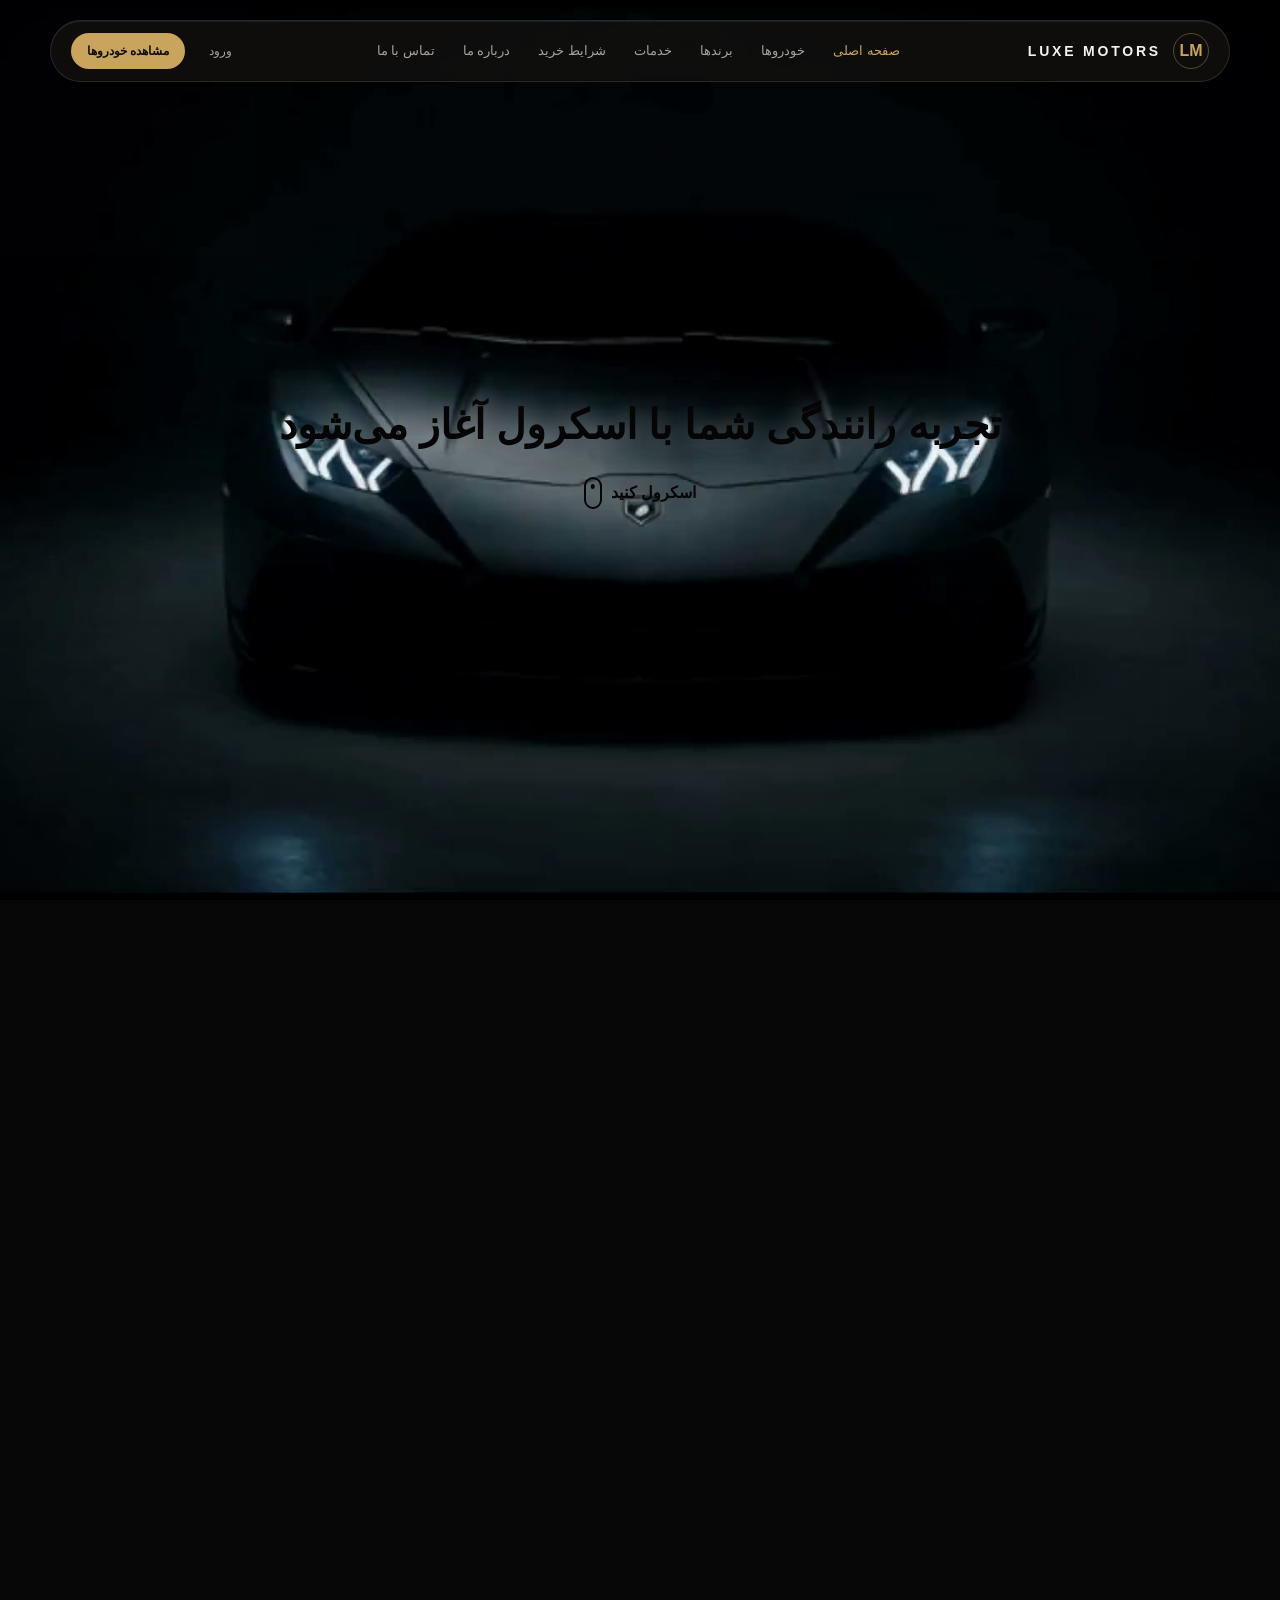
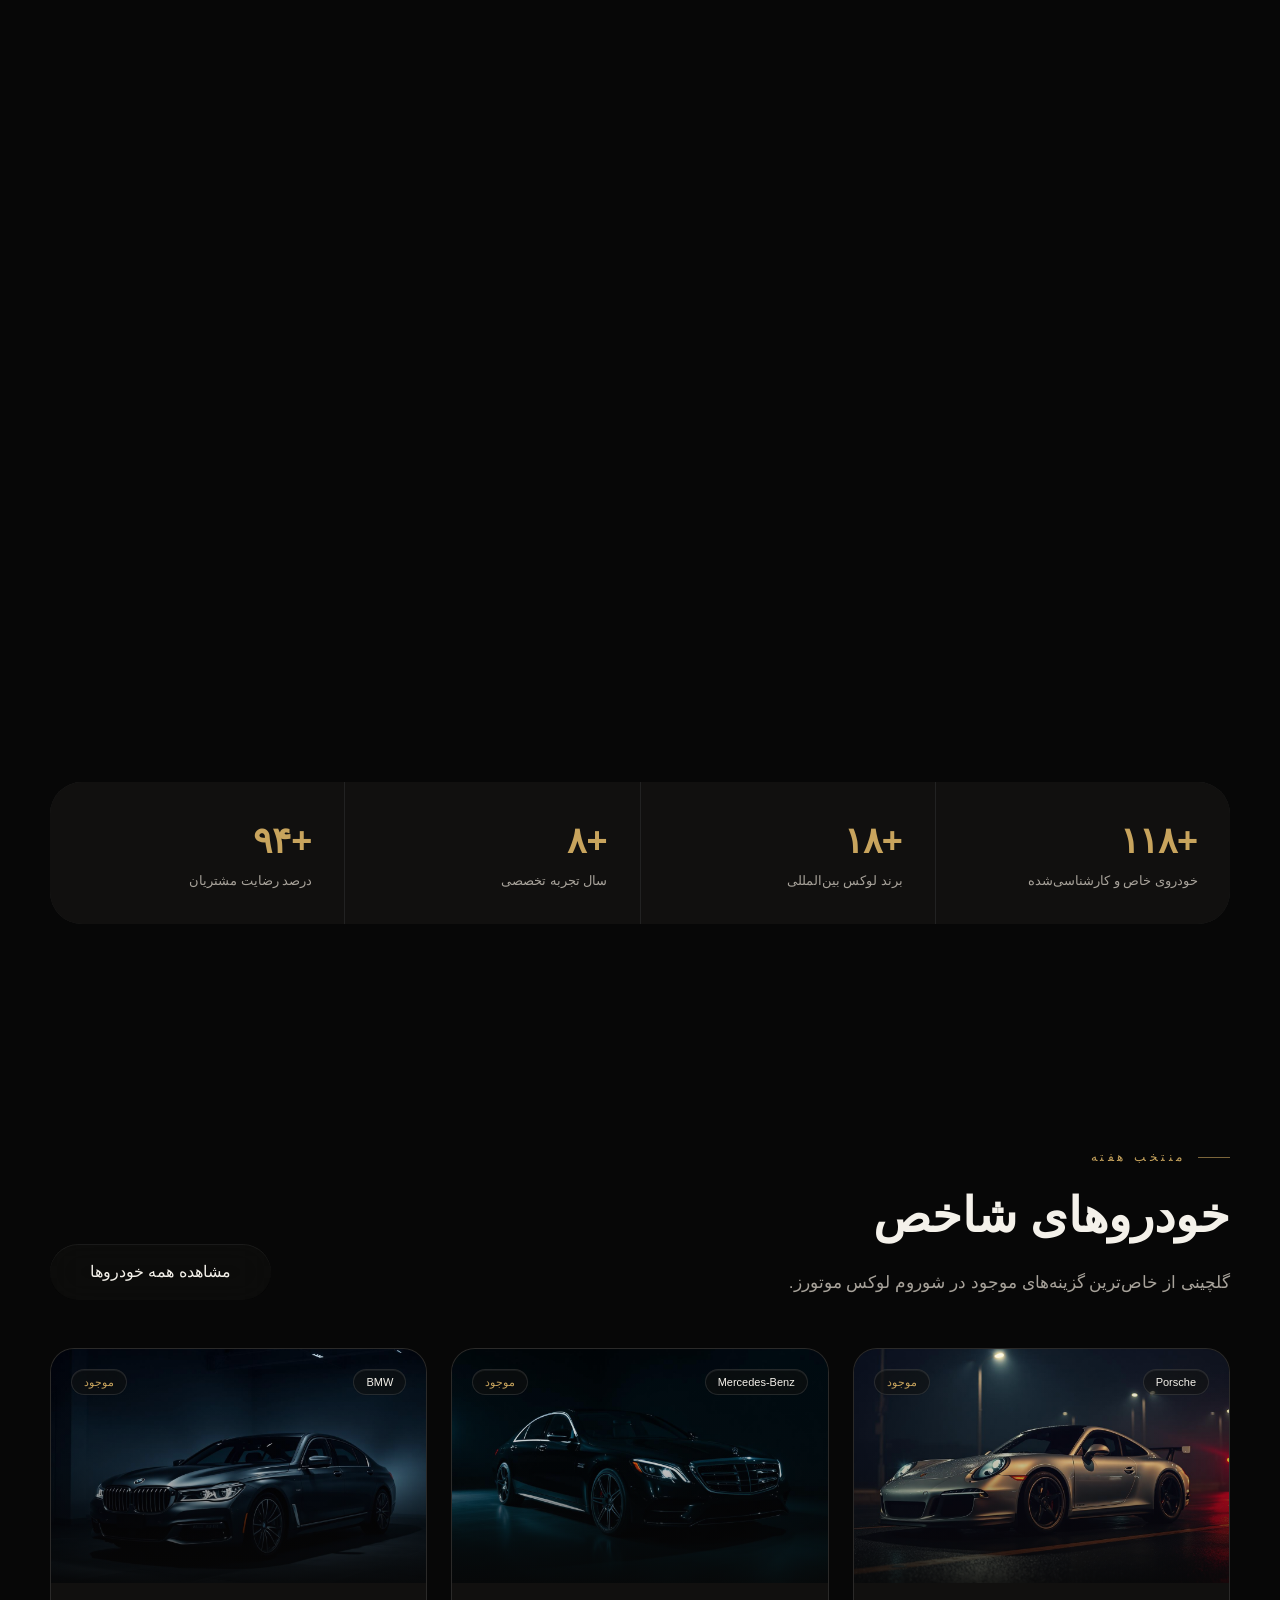
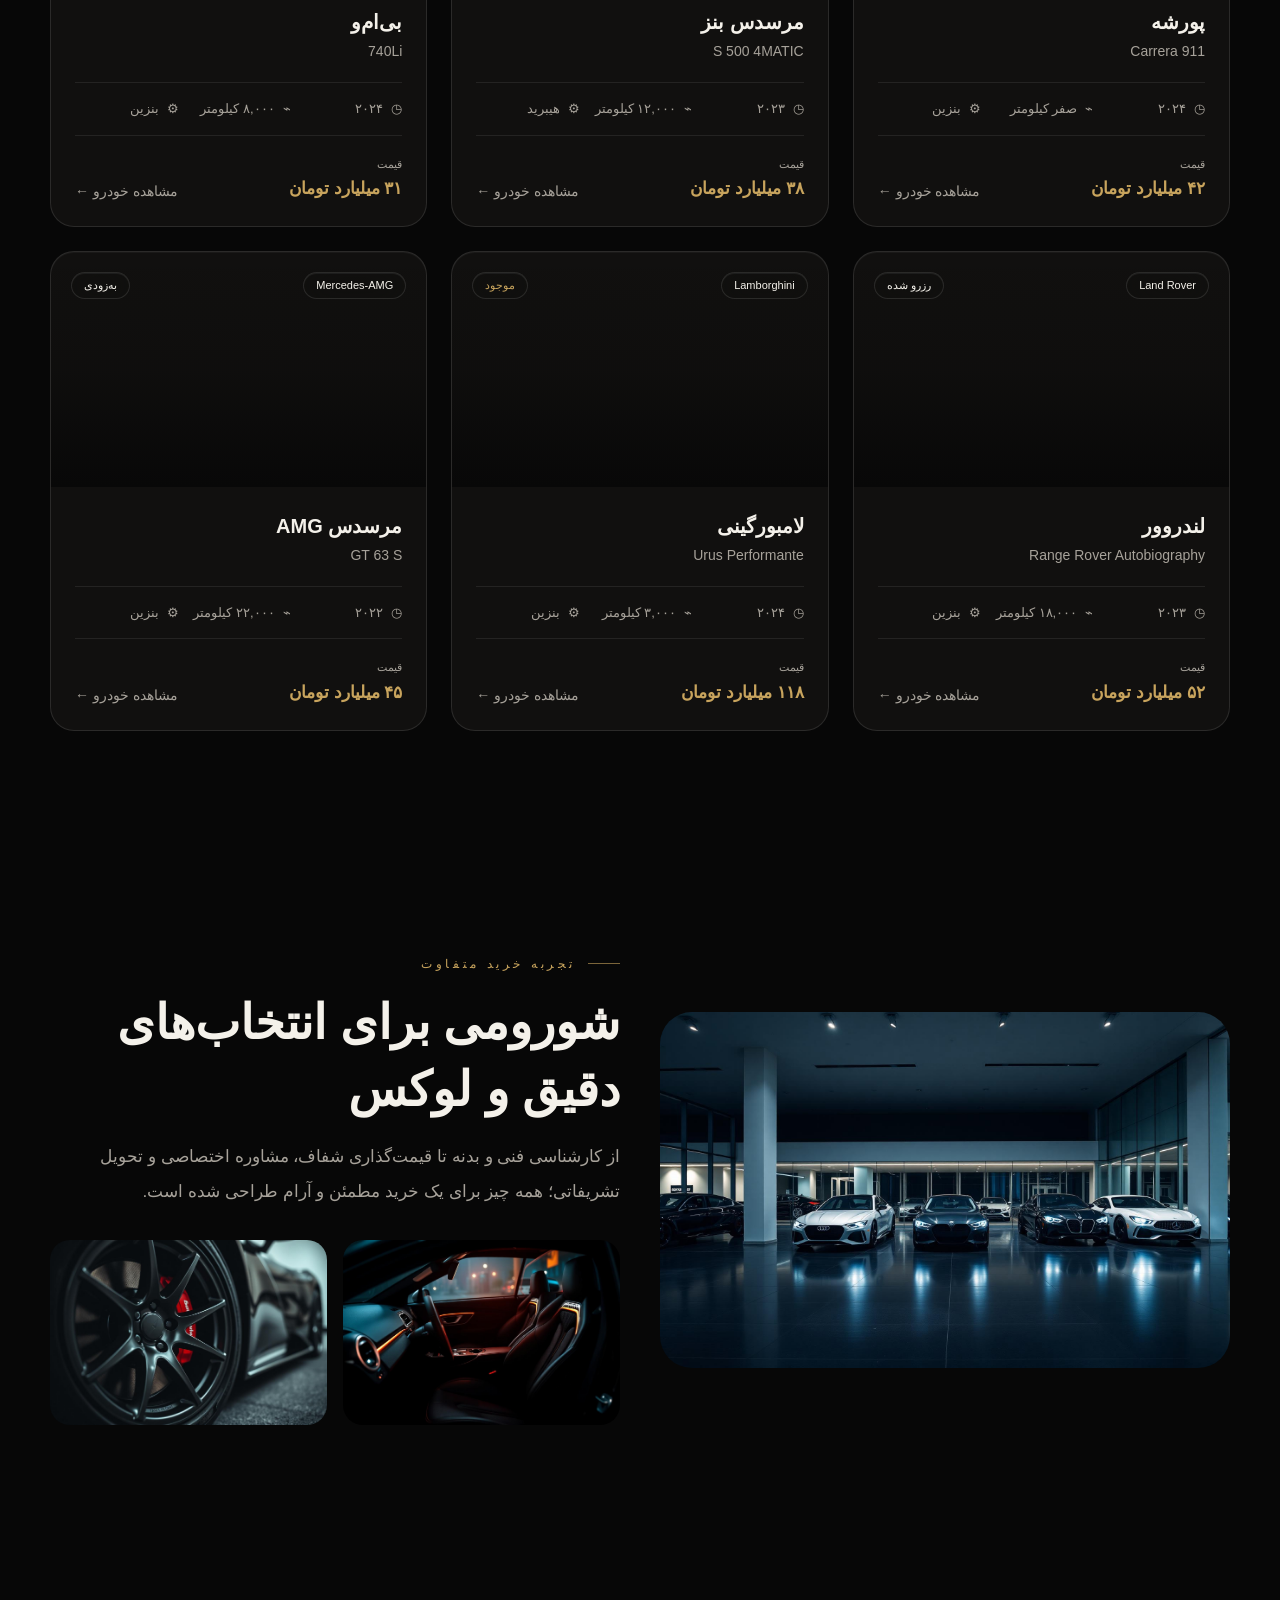
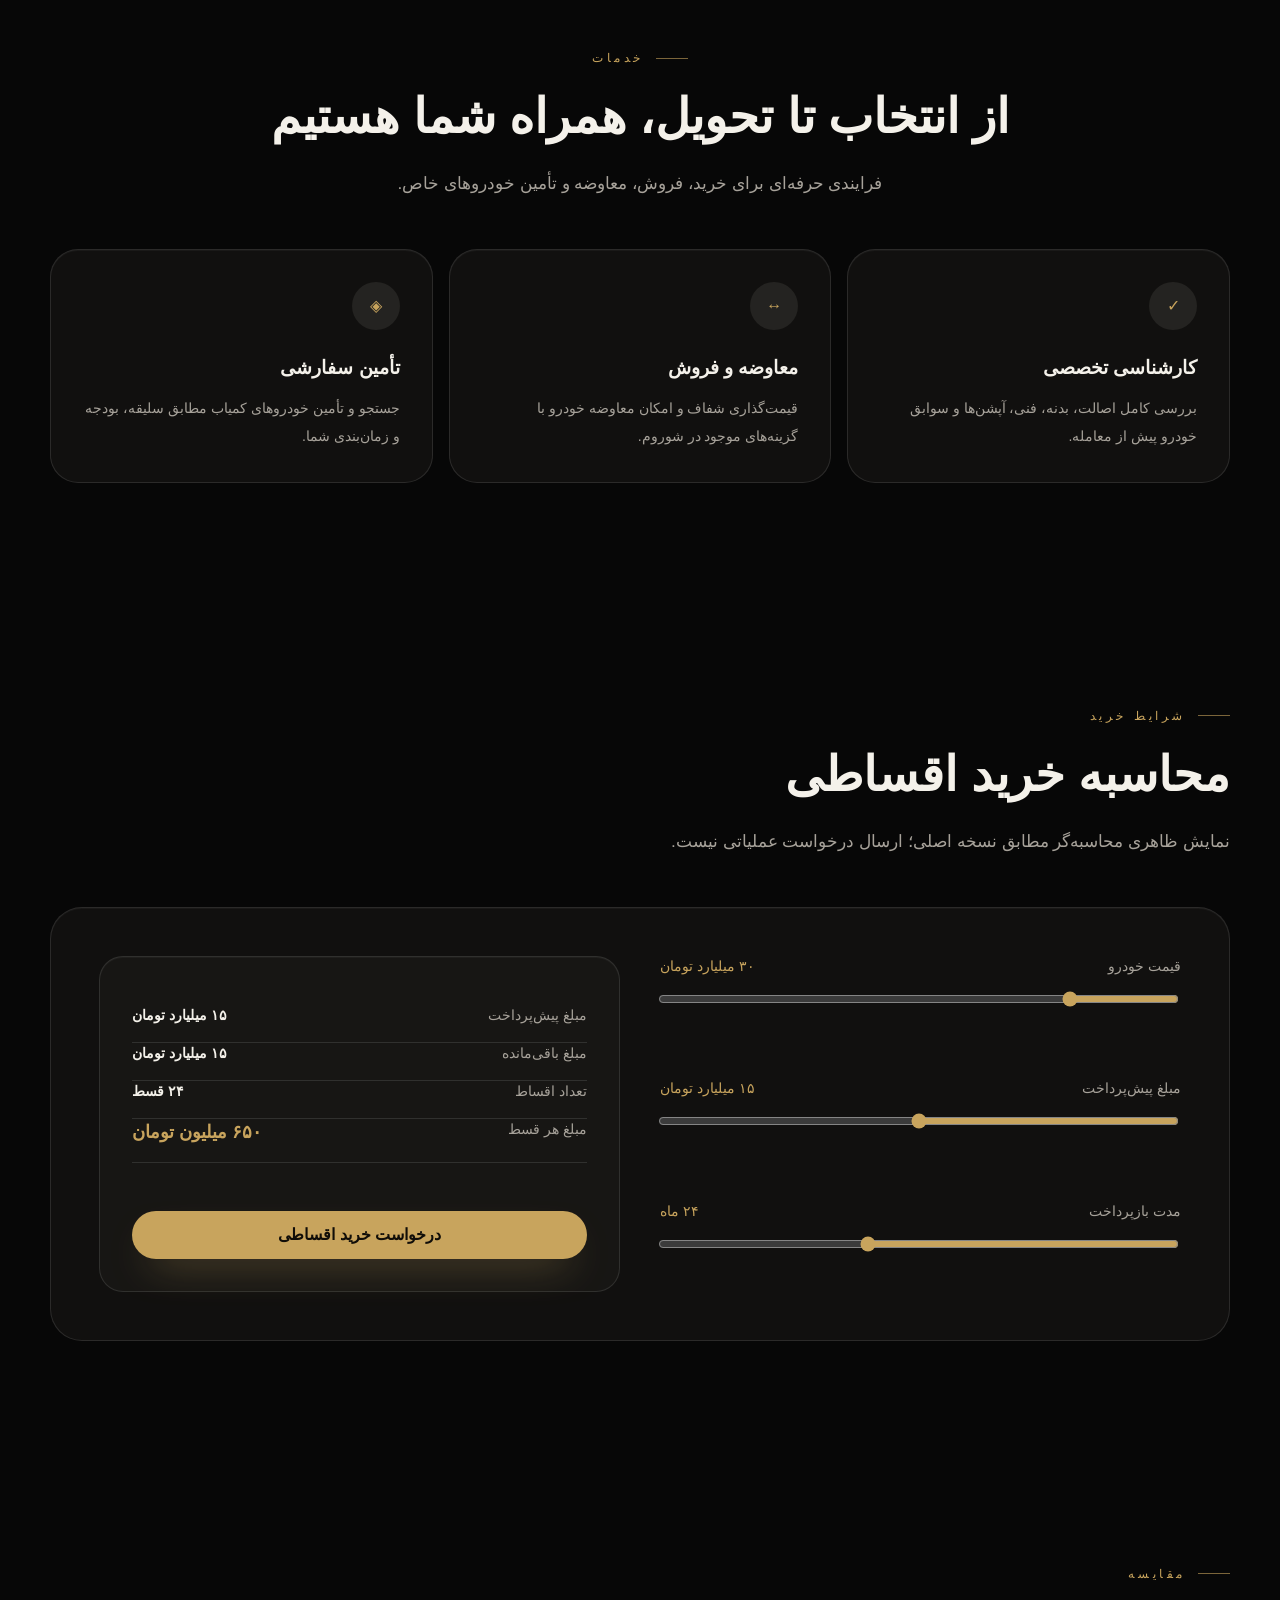
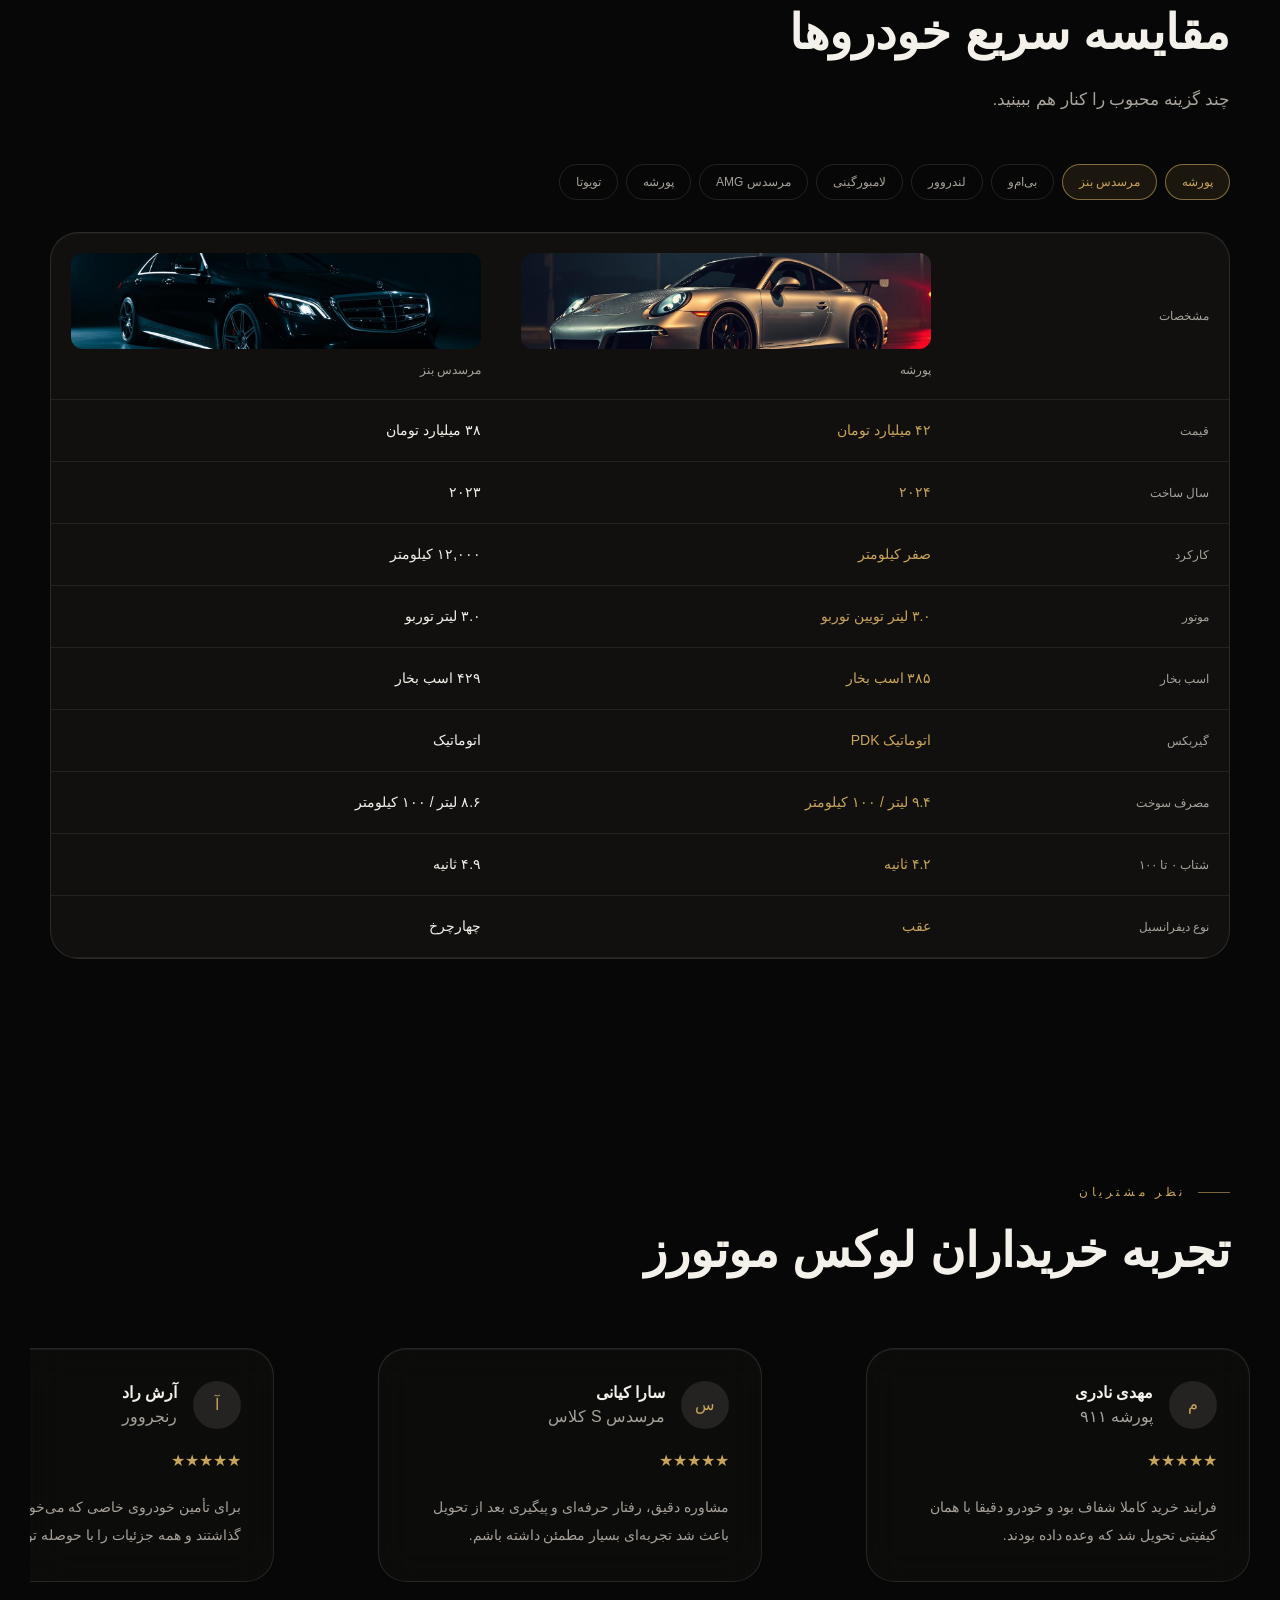
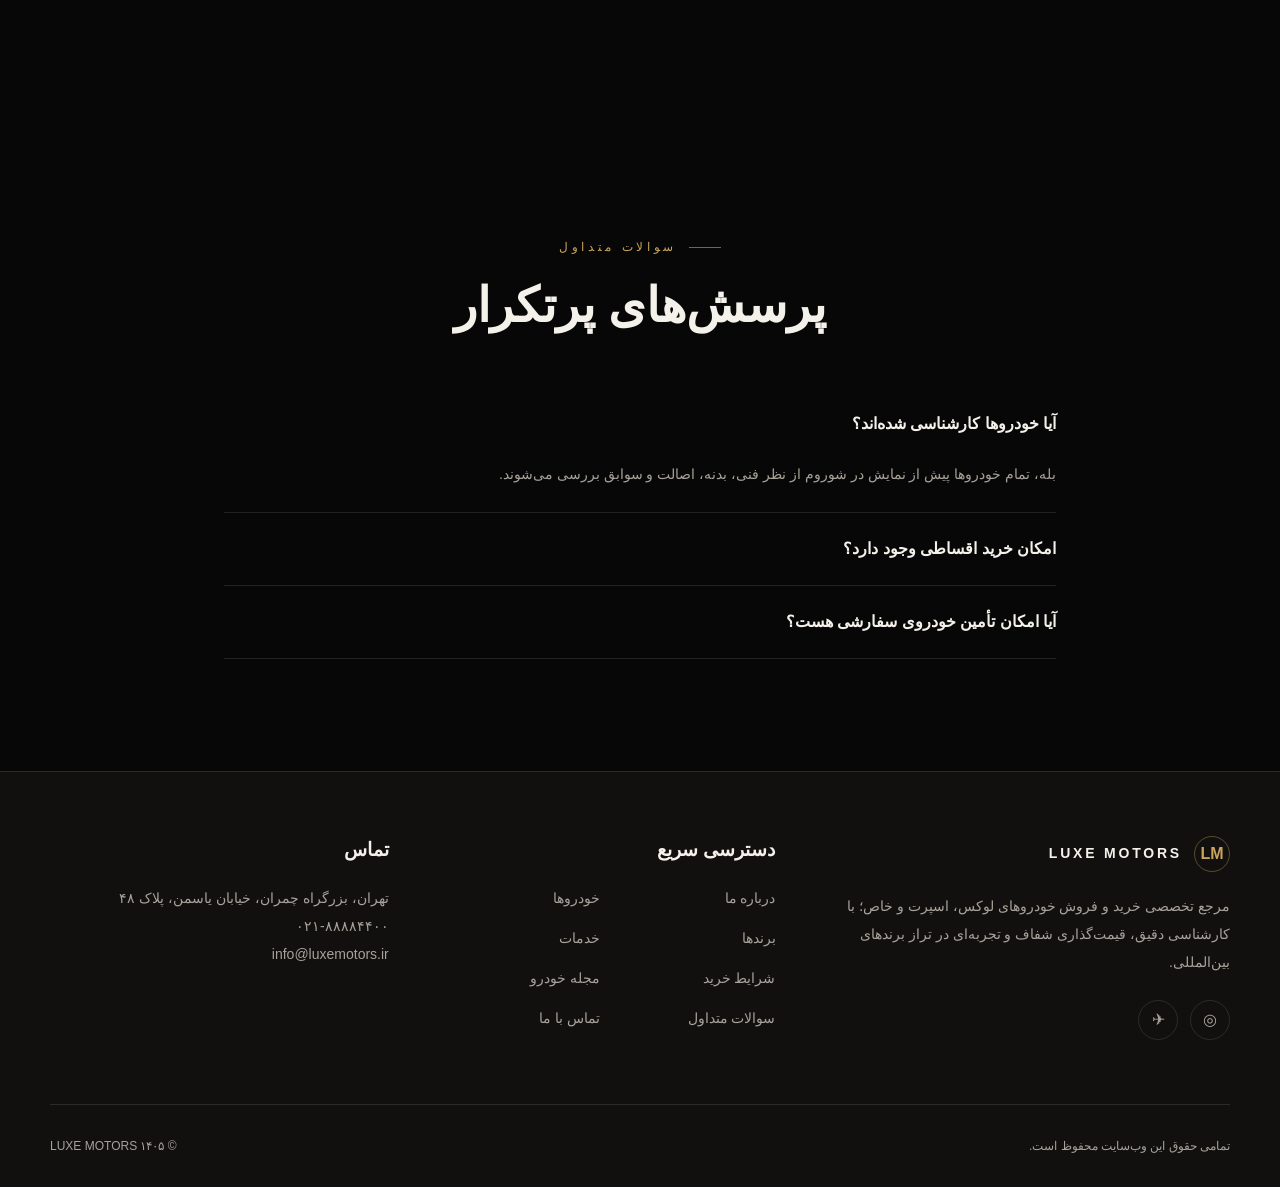
<file: index.html>
<!doctype html>
<html lang="fa" dir="rtl">
  <head>
    <meta charset="utf-8" />
    <meta name="viewport" content="width=device-width, initial-scale=1" />
    <title>LUXE MOTORS</title>
    <style>
      :root {
        --background: #070707;
        --foreground: #f4f1ea;
        --muted: #a7a29a;
        --border: rgba(255, 255, 255, 0.11);
        --surface: #11100f;
        --surface2: #171614;
        --graphite: #242321;
        --gold: #c8a45d;
        --goldSoft: #d8b66e;
        --metal: #a9a9a5;
        --ease-lux: cubic-bezier(0.22, 1, 0.36, 1);
        --shadow-elegant: 0 18px 60px rgba(0, 0, 0, 0.32);
        --shadow-lift: 0 30px 80px rgba(0, 0, 0, 0.48);
      }
      * {
        box-sizing: border-box;
      }
      html {
        scroll-behavior: smooth;
      }
      body {
        margin: 0;
        background: var(--background);
        color: var(--foreground);
        font-family: Vazirmatn, Tahoma, Arial, sans-serif;
        font-size: 16px;
        line-height: 1.5;
      }
      a {
        color: inherit;
        text-decoration: none;
      }
      button,
      select,
      input,
      textarea {
        font: inherit;
        color: inherit;
      }
      img,
      video {
        display: block;
        max-width: 100%;
      }
      .num {
        font-family: Tahoma, Arial, sans-serif;
      }
      .container-lux {
        width: min(100% - 40px, 1180px);
        margin-inline: auto;
      }
      .glass {
        border: 1px solid var(--border);
        background: rgba(18, 17, 15, 0.54);
        backdrop-filter: blur(18px);
        box-shadow: inset 0 1px 0 rgba(255, 255, 255, 0.06);
      }
      .glass-strong {
        border: 1px solid var(--border);
        background: rgba(18, 17, 15, 0.82);
        backdrop-filter: blur(24px);
        box-shadow: inset 0 1px 0 rgba(255, 255, 255, 0.07);
      }
      .hairline {
        border: 1px solid var(--border);
        box-shadow: inset 0 1px 0 rgba(255, 255, 255, 0.04);
      }
      .gold {
        color: var(--gold);
      }
      .text-gold-gradient {
        background: linear-gradient(
          135deg,
          #f6dda2 0%,
          var(--gold) 42%,
          #8f7134 100%
        );
        -webkit-background-clip: text;
        background-clip: text;
        color: transparent;
      }
      .muted {
        color: var(--muted);
      }
      .btn {
        display: inline-flex;
        align-items: center;
        justify-content: center;
        gap: 0.5rem;
        border: 0;
        border-radius: 999px;
        white-space: nowrap;
        cursor: pointer;
        transition: all 0.5s var(--ease-lux);
      }
      .btn.goldbtn {
        height: 3.5rem;
        padding: 0 2.5rem;
        background: var(--gold);
        color: #100d08;
        font-weight: 600;
        box-shadow: 0 18px 40px -20px var(--gold);
      }
      .btn.goldbtn:hover {
        background: var(--goldSoft);
        transform: translateY(-2px);
      }
      .btn.glassbtn {
        height: 3.5rem;
        padding: 0 2.5rem;
      }
      .btn.quiet {
        height: 2.25rem;
        padding: 0 1rem;
        color: var(--muted);
        background: transparent;
      }
      .btn.sm {
        height: 2.25rem;
        padding: 0 1rem;
        font-size: 12px;
      }
      .btn.lg {
        height: 3rem;
        padding: 0 2rem;
      }
      .section {
        padding: 7rem 0;
      }
      .section-head {
        margin-bottom: 3rem;
        display: flex;
        align-items: end;
        justify-content: space-between;
        gap: 1.5rem;
      }
      .section-head.center {
        display: block;
        text-align: center;
      }
      .eyebrow {
        margin-bottom: 1rem;
        display: flex;
        align-items: center;
        gap: 0.75rem;
        color: var(--gold);
        font-size: 12px;
        letter-spacing: 0.3em;
      }
      .center .eyebrow {
        justify-content: center;
      }
      .eyebrow:before {
        content: "";
        width: 2rem;
        height: 1px;
        background: rgba(200, 164, 93, 0.6);
      }
      h1,
      h2,
      h3,
      p {
        margin: 0;
      }
      h2 {
        font-size: clamp(2rem, 4vw, 3rem);
        line-height: 1.4;
      }
      .lead {
        margin-top: 1rem;
        color: var(--muted);
        font-size: 1.08rem;
        line-height: 2;
      }
      .site-header {
        position: fixed;
        inset: 0 0 auto;
        z-index: 50;
        padding: 1.25rem 0;
        transition: padding 0.7s var(--ease-lux);
      }
      .site-header.scrolled {
        padding: 0.75rem 0;
      }
      .nav-shell {
        display: flex;
        align-items: center;
        justify-content: space-between;
        gap: 1.5rem;
        border-radius: 999px;
        padding: 0.75rem 1.25rem;
        transition: all 0.7s var(--ease-lux);
        /* Solid background instead of backdrop blur: the fixed header sits
           over the scrubbing hero video, and blurring it every frame is
           very expensive. Visually identical on the dark hero. */
        backdrop-filter: none;
        -webkit-backdrop-filter: none;
        background: rgba(18, 17, 15, 0.82);
      }
      .site-header.scrolled .nav-shell {
        background: rgba(18, 17, 15, 0.92);
      }
      .brand {
        display: flex;
        align-items: center;
        gap: 0.75rem;
      }
      .logo {
        display: grid;
        place-items: center;
        width: 2.25rem;
        height: 2.25rem;
        border-radius: 999px;
        border: 1px solid rgba(200, 164, 93, 0.4);
        color: var(--gold);
        font-weight: 700;
      }
      .brand-name {
        font-size: 14px;
        font-weight: 700;
        letter-spacing: 0.2em;
      }
      .desktop-nav {
        display: flex;
        gap: 0.25rem;
      }
      .desktop-nav a {
        position: relative;
        padding: 0.5rem 0.75rem;
        color: var(--muted);
        font-size: 13px;
        transition: 0.5s;
      }
      .desktop-nav a:hover,
      .desktop-nav a.active {
        color: var(--gold);
      }
      .desktop-nav a:after {
        content: "";
        position: absolute;
        inset: auto 0.75rem -0.125rem;
        height: 1px;
        background: var(--gold);
        transform: scaleX(0);
        transform-origin: right;
        transition: 0.5s var(--ease-lux);
      }
      .desktop-nav a:hover:after {
        transform: scaleX(1);
      }
      .header-actions {
        display: flex;
        align-items: center;
        gap: 0.5rem;
      }
      .menu-btn {
        display: none;
        width: 2.5rem;
        height: 2.5rem;
        border-radius: 999px;
        border: 1px solid var(--border);
        background: transparent;
      }
      .mobile-menu {
        display: none;
        margin-top: 0.5rem;
        border-radius: 1.5rem;
        padding: 1rem;
      }
      .mobile-menu a {
        display: block;
        border-radius: 1rem;
        padding: 0.75rem 1rem;
        color: var(--muted);
        font-size: 14px;
      }
      .mobile-menu a:hover {
        background: var(--surface2);
        color: var(--foreground);
      }
      .hero-sequence {
        position: relative;
        height: 430svh;
      }
      .hero {
        position: sticky;
        top: 0;
        height: 100svh;
        min-height: 680px;
        overflow: hidden;
        isolation: isolate;
        contain: layout paint;
        background: var(--background);
      }
      .hero video {
        position: absolute;
        inset: 0;
        width: 100%;
        height: 100%;
        object-fit: cover;
        transform: translateZ(0);
        backface-visibility: hidden;
        background: var(--background);
      }
      .hero:before {
        content: "";
        position: absolute;
        inset: 0;
        background: rgba(7, 7, 7, 0.65);
        opacity: var(--hero-shade, 0.12);
        will-change: opacity;
      }
      .hero:after {
        content: "";
        position: absolute;
        inset: 0;
        background: linear-gradient(
          to top,
          var(--background),
          rgba(7, 7, 7, 0.25),
          rgba(7, 7, 7, 0.6)
        );
        opacity: var(--hero-grade, 0.08);
        will-change: opacity;
      }
      .hero-intro {
        position: absolute;
        inset: 0;
        z-index: 2;
        display: grid;
        place-items: center;
        text-align: center;
        pointer-events: none;
        color: #050505;
        will-change: transform, opacity;
      }
      .hero-intro-inner {
        opacity: 0;
        transform: translateY(14px);
        animation: introIn 1.1s var(--ease-lux) 0.18s forwards;
      }
      .hero-intro h2 {
        font-size: clamp(1.35rem, 3.2vw, 2.7rem);
        font-weight: 900;
        line-height: 1.7;
        color: #050505;
        text-shadow: 0 1px 24px rgba(255, 255, 255, 0.35);
      }
      .scroll-cue {
        margin-top: 1rem;
        display: inline-flex;
        align-items: center;
        justify-content: center;
        gap: 0.55rem;
        font-weight: 800;
        color: #050505;
        opacity: 0;
        animation: introIn 0.9s var(--ease-lux) 0.55s forwards;
      }
      .scroll-icon {
        position: relative;
        width: 1.15rem;
        height: 2rem;
        border: 2px solid #050505;
        border-radius: 999px;
      }
      .scroll-icon:before {
        content: "";
        position: absolute;
        top: 0.35rem;
        left: 50%;
        width: 0.28rem;
        height: 0.28rem;
        border-radius: 999px;
        background: #050505;
        transform: translateX(-50%);
        animation: scrollDot 1.35s ease-in-out infinite;
      }
      .hero-inner {
        position: relative;
        z-index: 1;
        height: 100%;
        display: flex;
        flex-direction: column;
        align-items: center;
        justify-content: center;
        text-align: center;
        opacity: 0;
        transform: translateY(24px);
        pointer-events: none;
        will-change: transform, opacity;
      }
      /* Elements sitting over the scrubbing video: backdrop blur there
         forces a full repaint every frame. Use a solid translucent
         background instead — identical look on the dark hero, no blur
         cost. */
      .hero .glass {
        backdrop-filter: none;
        -webkit-backdrop-filter: none;
        background: rgba(18, 17, 15, 0.72);
      }
      .hero-inner.hero-ready {
        pointer-events: auto;
      }
      .hero-reveal {
        opacity: 0;
        transform: translateY(22px);
      }
      .pill {
        margin-bottom: 2rem;
        border-radius: 999px;
        padding: 0.5rem 1.25rem;
        color: var(--gold);
        font-size: 11px;
        letter-spacing: 0.25em;
      }
      .hero h1 {
        max-width: 58rem;
        font-size: clamp(2.25rem, 7vw, 4.5rem);
        font-weight: 800;
        line-height: 1.45;
        text-shadow: 0 10px 40px rgba(0, 0, 0, 0.6);
      }
      .hero p {
        margin-top: 1.75rem;
        max-width: 42rem;
        color: var(--muted);
        font-size: 1.12rem;
        line-height: 2.25;
      }
      .hero-actions {
        margin-top: 2.5rem;
        display: flex;
        gap: 0.75rem;
      }
      @keyframes introIn {
        to {
          opacity: 1;
          transform: none;
        }
      }
      @keyframes scrollDot {
        0%,
        100% {
          opacity: 0.25;
          transform: translate(-50%, 0);
        }
        45% {
          opacity: 1;
          transform: translate(-50%, 0.85rem);
        }
      }
      .search {
        position: relative;
        z-index: 3;
        margin-top: -5rem;
      }
      .hero-sequence > .search {
        opacity: 0;
        transform: translateY(24px);
        pointer-events: none;
        will-change: transform, opacity;
      }
      .hero-sequence > .search.hero-ready {
        pointer-events: auto;
      }
      /* backdrop-filter over a video that is being scrubbed frame by frame
         re-blurs the whole layer on every seek. While the sequence is still
         scrolling we use a solid translucent background (same look on the
         dark hero); the real blur is restored by JS once the video has come
         to rest at the end of the sequence, where it costs nothing. */
      .hero-sequence > .search .search-box {
        backdrop-filter: none;
        -webkit-backdrop-filter: none;
        background: rgba(18, 17, 15, 0.92);
      }
      .hero-sequence > .search.hero-settled .search-box {
        backdrop-filter: blur(24px);
        -webkit-backdrop-filter: blur(24px);
        background: rgba(18, 17, 15, 0.82);
      }
      .search-box {
        border-radius: 2rem;
        padding: 2rem;
        box-shadow: var(--shadow-lift);
      }
      .search-title {
        margin-bottom: 1.5rem;
        display: flex;
        align-items: center;
        justify-content: space-between;
      }
      .search-title h2 {
        font-size: 14px;
      }
      .search-grid {
        display: grid;
        grid-template-columns: repeat(4, 1fr);
        gap: 1rem;
      }
      .field span {
        display: block;
        margin-bottom: 0.5rem;
        color: var(--muted);
        font-size: 11px;
      }
      .field select {
        width: 100%;
        height: 3rem;
        border-radius: 1rem;
        border: 1px solid var(--border);
        background: rgba(23, 22, 20, 0.8);
        padding: 0 1rem;
        outline: 0;
      }
      .field select:hover,
      .field select:focus {
        border-color: rgba(200, 164, 93, 0.6);
      }
      .advanced {
        display: none;
        margin-top: 1.5rem;
        padding-top: 1.5rem;
        border-top: 1px solid var(--border);
      }
      .advanced.open {
        display: grid;
      }
      .stats {
        display: grid;
        grid-template-columns: repeat(4, 1fr);
        gap: 1px;
        border-radius: 2rem;
        overflow: hidden;
        background: var(--border);
      }
      .stat {
        background: var(--surface);
        padding: 2rem;
      }
      .stat strong {
        display: block;
        color: var(--gold);
        font-size: 2.25rem;
      }
      .stat span {
        color: var(--muted);
        font-size: 13px;
      }
      .featured {
        display: grid;
        grid-template-columns: repeat(3, 1fr);
        gap: 1.5rem;
      }
      .car-card {
        position: relative;
        overflow: hidden;
        border-radius: 1.5rem;
        background: var(--surface);
        transition: 0.7s var(--ease-lux);
      }
      .car-card:hover {
        transform: translateY(-0.5rem);
        border-color: rgba(200, 164, 93, 0.3);
        box-shadow: var(--shadow-lift);
      }
      .car-img {
        position: relative;
        aspect-ratio: 16/10;
        overflow: hidden;
      }
      .car-img img {
        width: 100%;
        height: 100%;
        object-fit: cover;
        transition: transform 1.2s var(--ease-lux);
      }
      .car-card:hover img {
        transform: scale(1.08);
      }
      .car-img:after {
        content: "";
        position: absolute;
        inset: 0;
        background: linear-gradient(
          to top,
          var(--background),
          rgba(7, 7, 7, 0.25),
          transparent
        );
        opacity: 0.9;
      }
      .badges {
        position: absolute;
        inset: 1.25rem 1.25rem auto;
        z-index: 1;
        display: flex;
        justify-content: space-between;
      }
      .badge {
        border-radius: 999px;
        padding: 0.25rem 0.75rem;
        font-size: 11px;
      }
      .card-body {
        padding: 1.5rem;
      }
      .card-body h3 {
        font-size: 1.25rem;
      }
      .card-body > p {
        margin-top: 0.25rem;
        color: var(--muted);
        font-size: 14px;
      }
      .specs {
        display: grid;
        grid-template-columns: repeat(3, 1fr);
        gap: 0.5rem;
        margin: 1.25rem 0;
        padding: 1rem 0;
        border-block: 1px solid rgba(255, 255, 255, 0.08);
        list-style: none;
        color: var(--muted);
        font-size: 13px;
      }
      .specs li {
        display: flex;
        gap: 0.5rem;
        align-items: center;
      }
      .price-row {
        display: flex;
        align-items: end;
        justify-content: space-between;
        gap: 1rem;
      }
      .price-row small {
        display: block;
        color: var(--muted);
        font-size: 11px;
      }
      .price-row strong {
        display: block;
        margin-top: 0.25rem;
        color: var(--gold);
        font-size: 1.08rem;
      }
      .view {
        color: var(--muted);
        font-size: 14px;
        transition: 0.5s;
      }
      .car-card:hover .view {
        color: var(--gold);
      }
      .showroom {
        display: grid;
        grid-template-columns: 1fr 1fr;
        gap: 2.5rem;
        align-items: center;
      }
      .showroom img {
        border-radius: 2rem;
      }
      .service-grid {
        display: grid;
        grid-template-columns: repeat(3, 1fr);
        gap: 1rem;
      }
      .service {
        border-radius: 1.75rem;
        background: var(--surface);
        padding: 2rem;
      }
      .service .icon {
        display: grid;
        place-items: center;
        width: 3rem;
        height: 3rem;
        border-radius: 999px;
        background: var(--graphite);
        color: var(--gold);
        margin-bottom: 1.5rem;
      }
      .service p {
        margin-top: 0.75rem;
        color: var(--muted);
        font-size: 14px;
        line-height: 2;
      }
      .calculator {
        display: grid;
        grid-template-columns: 1fr 1fr;
        gap: 2.5rem;
        border-radius: 2rem;
        background: var(--surface);
        padding: 3rem;
      }
      .ranges {
        display: grid;
        gap: 2rem;
      }
      .range-head {
        margin-bottom: 0.75rem;
        display: flex;
        justify-content: space-between;
      }
      .range-head span:first-child {
        color: var(--muted);
        font-size: 14px;
      }
      .range-head span:last-child {
        color: var(--gold);
        font-size: 14px;
      }
      .range input {
        width: 100%;
        accent-color: var(--gold);
      }
      .result {
        display: flex;
        flex-direction: column;
        justify-content: space-between;
        gap: 2rem;
        border-radius: 1.5rem;
        background: var(--surface2);
        padding: 2rem;
      }
      .result-row {
        display: flex;
        justify-content: space-between;
        border-bottom: 1px solid var(--border);
        padding-bottom: 1rem;
        color: var(--muted);
        font-size: 14px;
      }
      .result-row strong {
        color: var(--foreground);
      }
      .result-row.highlight strong {
        color: var(--gold);
        font-size: 1.12rem;
      }
      .compare-buttons,
      .chips {
        display: flex;
        flex-wrap: wrap;
        gap: 0.5rem;
      }
      .chip {
        height: 2.25rem;
        border-radius: 999px;
        border: 1px solid var(--border);
        background: transparent;
        padding: 0 1rem;
        color: var(--muted);
        font-size: 12px;
        transition: 0.5s;
      }
      .chip.active,
      .chip:hover {
        border-color: rgba(200, 164, 93, 0.6);
        background: rgba(200, 164, 93, 0.1);
        color: var(--gold);
      }
      .table-wrap {
        margin-top: 2rem;
        overflow: auto;
        border-radius: 1.75rem;
        background: var(--surface);
      }
      table {
        width: 100%;
        min-width: 42rem;
        border-collapse: collapse;
        text-align: right;
        font-size: 14px;
      }
      th,
      td {
        border-bottom: 1px solid rgba(255, 255, 255, 0.08);
        padding: 1.25rem;
      }
      th {
        font-weight: 400;
        color: var(--muted);
        font-size: 12px;
      }
      td.goldcell {
        color: var(--gold);
      }
      th img {
        width: 100%;
        height: 6rem;
        border-radius: 0.75rem;
        object-fit: cover;
        margin-bottom: 0.75rem;
      }
      .testimonials {
        display: flex;
        gap: 1.5rem;
        overflow: auto;
        margin-inline: -1.25rem;
        padding: 0 1.25rem 1rem;
        scroll-snap-type: x mandatory;
      }
      .testimonial {
        width: 24rem;
        max-width: 85vw;
        flex: 0 0 auto;
        scroll-snap-align: start;
        border-radius: 1.75rem;
        padding: 2rem;
      }
      .person {
        display: flex;
        align-items: center;
        gap: 1rem;
      }
      .avatar {
        display: grid;
        place-items: center;
        width: 3rem;
        height: 3rem;
        border-radius: 999px;
        background: var(--graphite);
        color: var(--gold);
      }
      .stars {
        margin-top: 1.25rem;
        color: var(--gold);
      }
      blockquote {
        margin: 1.25rem 0 0;
        color: var(--muted);
        font-size: 14px;
        line-height: 2;
      }
      .faq {
        max-width: 52rem;
        margin-inline: auto;
      }
      .faq-item {
        border-bottom: 1px solid var(--border);
      }
      .faq-q {
        width: 100%;
        padding: 1.5rem 0;
        border: 0;
        background: transparent;
        text-align: right;
        font-weight: 600;
      }
      .faq-a {
        display: none;
        padding-bottom: 1.5rem;
        color: var(--muted);
        font-size: 14px;
        line-height: 2;
      }
      .faq-item.open .faq-a {
        display: block;
      }
      footer {
        border-top: 1px solid var(--border);
        background: var(--surface);
      }
      .footer-grid {
        display: grid;
        grid-template-columns: 1.2fr 1fr 1fr;
        gap: 3rem;
        padding: 4rem 0;
      }
      .footer-grid p,
      .footer-grid li {
        color: var(--muted);
        font-size: 14px;
        line-height: 2;
      }
      .footer-grid ul {
        margin: 1.25rem 0 0;
        padding: 0;
        list-style: none;
      }
      .quick {
        display: grid;
        grid-template-columns: 1fr 1fr;
        gap: 0.75rem;
      }
      .social {
        display: flex;
        gap: 0.75rem;
        margin-top: 1.5rem;
      }
      .social a {
        display: grid;
        place-items: center;
        width: 2.5rem;
        height: 2.5rem;
        border-radius: 999px;
        border: 1px solid var(--border);
        color: var(--muted);
      }
      .copy {
        display: flex;
        align-items: center;
        justify-content: space-between;
        gap: 1rem;
        border-top: 1px solid var(--border);
        padding: 2rem 0;
        color: var(--muted);
        font-size: 12px;
      }
      .reveal {
        opacity: 0;
        transform: translateY(24px);
        transition:
          opacity 0.8s var(--ease-lux),
          transform 0.8s var(--ease-lux);
      }
      .reveal.in {
        opacity: 1;
        transform: none;
      }
      @media (prefers-reduced-motion: reduce) {
        html {
          scroll-behavior: auto;
        }
        .hero-sequence {
          height: auto;
        }
        .hero {
          position: relative;
        }
        .hero-intro {
          display: none;
        }
        .hero-inner,
        .hero-reveal,
        .search {
          opacity: 1 !important;
          transform: none !important;
          pointer-events: auto !important;
        }
        .scroll-icon:before,
        .hero-intro-inner,
        .scroll-cue {
          animation: none !important;
        }
      }
      @media (max-width: 1024px) {
        .desktop-nav {
          display: none;
        }
        .menu-btn {
          display: grid;
          place-items: center;
        }
        .search-grid,
        .featured,
        .service-grid {
          grid-template-columns: repeat(2, 1fr);
        }
        .stats {
          grid-template-columns: repeat(2, 1fr);
        }
        .hero-sequence {
          height: 390svh;
        }
      }
      @media (max-width: 760px) {
        .container-lux {
          width: min(100% - 28px, 1180px);
        }
        .brand-name,
        .header-actions .quiet,
        .header-actions .hide-sm {
          display: none;
        }
        .mobile-menu.open {
          display: block;
        }
        .hero {
          min-height: 720px;
        }
        .hero-actions {
          flex-direction: column;
          width: 100%;
        }
        .hero-actions .btn {
          width: 100%;
        }
        .search {
          margin-top: -6rem;
        }
        .search-grid,
        .advanced.open,
        .featured,
        .showroom,
        .service-grid,
        .calculator,
        .footer-grid {
          grid-template-columns: 1fr;
        }
        .section {
          padding: 5rem 0;
        }
        .section-head {
          display: block;
        }
        .stats {
          grid-template-columns: 1fr;
        }
        .copy {
          flex-direction: column;
        }
        .calculator {
          padding: 2rem;
        }
        .search-box {
          padding: 1.5rem;
        }
      }
    </style>
  </head>
  <body>
    <header class="site-header" id="header">
      <div class="container-lux">
        <div class="nav-shell glass" id="navShell">
          <a href="#" class="brand" aria-label="لوکس موتورز، صفحه اصلی"
            ><span class="logo">LM</span
            ><span class="brand-name">LUXE MOTORS</span></a
          >
          <nav class="desktop-nav">
            <a class="active" href="#">صفحه اصلی</a><a href="#cars">خودروها</a
            ><a href="#brands">برندها</a><a href="#services">خدمات</a
            ><a href="#purchase">شرایط خرید</a><a href="#about">درباره ما</a
            ><a href="#contact">تماس با ما</a>
          </nav>
          <div class="header-actions">
            <button class="btn quiet sm">ورود</button
            ><a class="btn goldbtn sm hide-sm" href="#cars">مشاهده خودروها</a
            ><button class="menu-btn" id="menuBtn" aria-label="باز کردن منو">
              ☰
            </button>
          </div>
        </div>
        <div class="mobile-menu glass-strong" id="mobileMenu">
          <a href="#">صفحه اصلی</a><a href="#cars">خودروها</a
          ><a href="#brands">برندها</a><a href="#services">خدمات</a
          ><a href="#purchase">شرایط خرید</a><a href="#about">درباره ما</a
          ><a href="#contact">تماس با ما</a>
          <div style="display: flex; gap: 0.5rem; padding-top: 0.5rem">
            <a class="btn goldbtn sm" style="flex: 1" href="#cars"
              >مشاهده خودروها</a
            ><button class="btn glassbtn sm">ورود</button>
          </div>
        </div>
      </div>
    </header>
    <main>
      <div class="hero-sequence" id="heroSequence">
        <section class="hero" id="hero">
          <video
            id="heroVideo"
            muted
            playsinline
            preload="auto"
            disablepictureinpicture
            aria-hidden="true"
            tabindex="-1"
            poster="assets/hero-poster.jpg"
            src="assets/hero%20video.mp4"
          ></video>
          <div
            class="hero-intro"
            id="heroIntro"
            aria-label="راهنمای شروع اسکرول"
          >
            <div class="hero-intro-inner">
              <h2>تجربه رانندگی شما با اسکرول آغاز می‌شود</h2>
              <div class="scroll-cue">
                <span>اسکرول کنید</span
                ><span class="scroll-icon" aria-hidden="true"></span>
              </div>
            </div>
          </div>
          <div class="container-lux hero-inner">
            <span class="pill glass hero-reveal">LUXE MOTORS · TEHRAN</span>
            <h1 class="hero-reveal">
              خودروی <span class="text-gold-gradient">رؤیایی</span> شما، اینجاست
            </h1>
            <p class="hero-reveal">
              مجموعه‌ای از خودروهای لوکس، اسپرت و خاص را با تجربه‌ای متفاوت و
              حرفه‌ای کشف کنید.
            </p>
            <div class="hero-actions hero-reveal">
              <a class="btn goldbtn" href="#cars">مشاهده خودروها ←</a
              ><a class="btn glassbtn glass" href="#contact">درخواست مشاوره</a>
            </div>
          </div>
        </section>
        <section class="search container-lux" aria-label="جستجوی خودرو">
          <div class="search-box glass-strong">
            <div class="search-title">
              <h2>☷ جستجوی خودرو</h2>
              <button class="btn quiet sm" id="advancedBtn">
                جستجوی پیشرفته
              </button>
            </div>
            <div class="search-grid">
              <label class="field"
                ><span>برند</span
                ><select>
                  <option>همه</option>
                  <option>پورشه</option>
                  <option>مرسدس بنز</option>
                  <option>بی‌ام‌و</option>
                  <option>لندروور</option>
                  <option>لامبورگینی</option>
                  <option>تویوتا</option>
                </select></label
              >
              <label class="field"
                ><span>مدل</span
                ><select>
                  <option>همه</option>
                  <option>911 Carrera</option>
                  <option>S 500</option>
                  <option>X7</option>
                  <option>Range Rover</option>
                </select></label
              >
              <label class="field"
                ><span>سال ساخت</span
                ><select>
                  <option>همه</option>
                  <option>۲۰۲۵</option>
                  <option>۲۰۲۴</option>
                  <option>۲۰۲۳</option>
                  <option>۲۰۲۲</option>
                </select></label
              >
              <label class="field"
                ><span>نوع خودرو</span
                ><select>
                  <option>همه</option>
                  <option>سدان</option>
                  <option>کوپه</option>
                  <option>شاسی‌بلند</option>
                </select></label
              >
              <label class="field"
                ><span>حداقل قیمت</span
                ><select>
                  <option>همه</option>
                  <option>۱۰ میلیارد</option>
                  <option>۲۰ میلیارد</option>
                  <option>۳۰ میلیارد</option>
                </select></label
              >
              <label class="field"
                ><span>حداکثر قیمت</span
                ><select>
                  <option>همه</option>
                  <option>۳۰ میلیارد</option>
                  <option>۵۰ میلیارد</option>
                  <option>۱۰۰ میلیارد</option>
                </select></label
              >
              <label class="field"
                ><span>وضعیت خودرو</span
                ><select>
                  <option>همه</option>
                  <option>موجود</option>
                  <option>رزرو شده</option>
                  <option>به‌زودی</option>
                </select></label
              >
              <div style="display: flex; align-items: end">
                <button class="btn goldbtn lg" style="width: 100%">
                  ⌕ جستجوی خودرو
                </button>
              </div>
            </div>
            <div class="search-grid advanced" id="advanced">
              <label class="field"
                ><span>گیربکس</span
                ><select>
                  <option>همه</option>
                  <option>اتوماتیک</option>
                  <option>دستی</option>
                </select></label
              ><label class="field"
                ><span>سوخت</span
                ><select>
                  <option>همه</option>
                  <option>بنزین</option>
                  <option>هیبرید</option>
                  <option>برقی</option>
                </select></label
              ><label class="field"
                ><span>رنگ</span
                ><select>
                  <option>همه</option>
                  <option>مشکی</option>
                  <option>سفید</option>
                  <option>خاکستری</option>
                  <option>نقره‌ای</option>
                </select></label
              ><label class="field"
                ><span>کارکرد</span
                ><select>
                  <option>همه</option>
                  <option>زیر ۱۰ هزار</option>
                  <option>زیر ۵۰ هزار</option>
                  <option>بالای ۵۰ هزار</option>
                </select></label
              >
            </div>
          </div>
        </section>
      </div>
      <section class="section container-lux">
        <div class="stats reveal">
          <div class="stat">
            <strong data-count="120">+۰</strong
            ><span>خودروی خاص و کارشناسی‌شده</span>
          </div>
          <div class="stat">
            <strong data-count="18">+۰</strong><span>برند لوکس بین‌المللی</span>
          </div>
          <div class="stat">
            <strong data-count="8">+۰</strong><span>سال تجربه تخصصی</span>
          </div>
          <div class="stat">
            <strong data-count="96">+۰</strong><span>درصد رضایت مشتریان</span>
          </div>
        </div>
      </section>
      <section class="section container-lux" id="cars">
        <div class="section-head reveal">
          <div>
            <div class="eyebrow">منتخب هفته</div>
            <h2>خودروهای شاخص</h2>
            <p class="lead">
              گلچینی از خاص‌ترین گزینه‌های موجود در شوروم لوکس موتورز.
            </p>
          </div>
          <a class="btn glassbtn glass" href="#">مشاهده همه خودروها</a>
        </div>
        <div class="featured" id="featured"></div>
      </section>
      <section class="section container-lux" id="about">
        <div class="showroom reveal">
          <img
            src="./assets/showroom.jpg"
            alt="شوروم لوکس موتورز"
            loading="lazy"
            decoding="async"
          />
          <div>
            <div class="eyebrow">تجربه خرید متفاوت</div>
            <h2>شورومی برای انتخاب‌های دقیق و لوکس</h2>
            <p class="lead">
              از کارشناسی فنی و بدنه تا قیمت‌گذاری شفاف، مشاوره اختصاصی و تحویل
              تشریفاتی؛ همه چیز برای یک خرید مطمئن و آرام طراحی شده است.
            </p>
            <div
              style="
                display: grid;
                grid-template-columns: 1fr 1fr;
                gap: 1rem;
                margin-top: 2rem;
              "
            >
              <img
                src="./assets/detail-interior.jpg"
                alt="جزئیات کابین"
                loading="lazy"
                decoding="async"
                style="border-radius: 1.25rem"
              /><img
                src="./assets/detail-wheel.jpg"
                alt="جزئیات چرخ"
                loading="lazy"
                decoding="async"
                style="border-radius: 1.25rem"
              />
            </div>
          </div>
        </div>
      </section>
      <section class="section container-lux" id="services">
        <div class="section-head center reveal">
          <div>
            <div class="eyebrow">خدمات</div>
            <h2>از انتخاب تا تحویل، همراه شما هستیم</h2>
            <p class="lead">
              فرایندی حرفه‌ای برای خرید، فروش، معاوضه و تأمین خودروهای خاص.
            </p>
          </div>
        </div>
        <div class="service-grid reveal">
          <article class="service hairline">
            <div class="icon">✓</div>
            <h3>کارشناسی تخصصی</h3>
            <p>
              بررسی کامل اصالت، بدنه، فنی، آپشن‌ها و سوابق خودرو پیش از معامله.
            </p>
          </article>
          <article class="service hairline">
            <div class="icon">↔</div>
            <h3>معاوضه و فروش</h3>
            <p>
              قیمت‌گذاری شفاف و امکان معاوضه خودرو با گزینه‌های موجود در شوروم.
            </p>
          </article>
          <article class="service hairline">
            <div class="icon">◈</div>
            <h3>تأمین سفارشی</h3>
            <p>
              جستجو و تأمین خودروهای کمیاب مطابق سلیقه، بودجه و زمان‌بندی شما.
            </p>
          </article>
        </div>
      </section>
      <section class="section container-lux" id="purchase">
        <div class="section-head reveal">
          <div>
            <div class="eyebrow">شرایط خرید</div>
            <h2>محاسبه خرید اقساطی</h2>
            <p class="lead">
              نمایش ظاهری محاسبه‌گر مطابق نسخه اصلی؛ ارسال درخواست عملیاتی نیست.
            </p>
          </div>
        </div>
        <div class="calculator hairline reveal">
          <div class="ranges">
            <label class="range"
              ><div class="range-head">
                <span>قیمت خودرو</span
                ><span id="totalText">۳۰ میلیارد تومان</span>
              </div>
              <input
                id="total"
                type="range"
                min="5000000000"
                max="130000000000"
                step="500000000"
                value="30000000000" /></label
            ><label class="range"
              ><div class="range-head">
                <span>مبلغ پیش‌پرداخت</span
                ><span id="downText">۱۵ میلیارد تومان</span>
              </div>
              <input
                id="down"
                type="range"
                min="0"
                max="30000000000"
                step="500000000"
                value="15000000000" /></label
            ><label class="range"
              ><div class="range-head">
                <span>مدت بازپرداخت</span><span id="monthsText">۲۴ ماه</span>
              </div>
              <input
                id="months"
                type="range"
                min="6"
                max="36"
                step="6"
                value="24"
            /></label>
          </div>
          <div class="result hairline">
            <dl>
              <div class="result-row">
                <dt>مبلغ پیش‌پرداخت</dt>
                <strong id="rDown">۱۵ میلیارد تومان</strong>
              </div>
              <div class="result-row">
                <dt>مبلغ باقی‌مانده</dt>
                <strong id="rRemain">۱۵ میلیارد تومان</strong>
              </div>
              <div class="result-row">
                <dt>تعداد اقساط</dt>
                <strong id="rMonths">۲۴ قسط</strong>
              </div>
              <div class="result-row highlight">
                <dt>مبلغ هر قسط</dt>
                <strong id="rMonthly">۶۳۷ میلیون تومان</strong>
              </div>
            </dl>
            <button class="btn goldbtn lg">درخواست خرید اقساطی</button>
          </div>
        </div>
      </section>
      <section class="section container-lux">
        <div class="section-head reveal">
          <div>
            <div class="eyebrow">مقایسه</div>
            <h2>مقایسه سریع خودروها</h2>
            <p class="lead">چند گزینه محبوب را کنار هم ببینید.</p>
          </div>
        </div>
        <div class="compare-buttons" id="compareButtons"></div>
        <div class="table-wrap hairline"><table id="compareTable"></table></div>
      </section>
      <section class="section container-lux">
        <div class="section-head reveal">
          <div>
            <div class="eyebrow">نظر مشتریان</div>
            <h2>تجربه خریداران لوکس موتورز</h2>
          </div>
        </div>
        <div class="testimonials reveal">
          <figure class="testimonial glass">
            <div class="person">
              <div class="avatar">م</div>
              <figcaption>
                <b>مهدی نادری</b>
                <p class="muted">پورشه ۹۱۱</p>
              </figcaption>
            </div>
            <div class="stars">★★★★★</div>
            <blockquote>
              فرایند خرید کاملا شفاف بود و خودرو دقیقا با همان کیفیتی تحویل شد
              که وعده داده بودند.
            </blockquote>
          </figure>
          <figure class="testimonial glass">
            <div class="person">
              <div class="avatar">س</div>
              <figcaption>
                <b>سارا کیانی</b>
                <p class="muted">مرسدس S کلاس</p>
              </figcaption>
            </div>
            <div class="stars">★★★★★</div>
            <blockquote>
              مشاوره دقیق، رفتار حرفه‌ای و پیگیری بعد از تحویل باعث شد تجربه‌ای
              بسیار مطمئن داشته باشم.
            </blockquote>
          </figure>
          <figure class="testimonial glass">
            <div class="person">
              <div class="avatar">آ</div>
              <figcaption>
                <b>آرش راد</b>
                <p class="muted">رنجروور</p>
              </figcaption>
            </div>
            <div class="stars">★★★★★</div>
            <blockquote>
              برای تأمین خودروی خاصی که می‌خواستم زمان گذاشتند و همه جزئیات را
              با حوصله توضیح دادند.
            </blockquote>
          </figure>
        </div>
      </section>
      <section class="section container-lux">
        <div class="section-head center reveal">
          <div>
            <div class="eyebrow">سوالات متداول</div>
            <h2>پرسش‌های پرتکرار</h2>
          </div>
        </div>
        <div class="faq reveal">
          <div class="faq-item open">
            <button class="faq-q">آیا خودروها کارشناسی شده‌اند؟</button>
            <div class="faq-a">
              بله، تمام خودروها پیش از نمایش در شوروم از نظر فنی، بدنه، اصالت و
              سوابق بررسی می‌شوند.
            </div>
          </div>
          <div class="faq-item">
            <button class="faq-q">امکان خرید اقساطی وجود دارد؟</button>
            <div class="faq-a">
              شرایط خرید متناسب با خودرو، مبلغ پیش‌پرداخت و مدت بازپرداخت به
              صورت اختصاصی بررسی می‌شود.
            </div>
          </div>
          <div class="faq-item">
            <button class="faq-q">آیا امکان تأمین خودروی سفارشی هست؟</button>
            <div class="faq-a">
              بله، تیم تأمین لوکس موتورز امکان جستجو و ارائه گزینه‌های خاص را بر
              اساس نیاز شما دارد.
            </div>
          </div>
        </div>
      </section>
    </main>
    <footer id="contact">
      <div class="container-lux">
        <div class="footer-grid">
          <div>
            <div class="brand">
              <span class="logo">LM</span
              ><span class="brand-name">LUXE MOTORS</span>
            </div>
            <p style="margin-top: 1.25rem">
              مرجع تخصصی خرید و فروش خودروهای لوکس، اسپرت و خاص؛ با کارشناسی
              دقیق، قیمت‌گذاری شفاف و تجربه‌ای در تراز برندهای بین‌المللی.
            </p>
            <div class="social">
              <a href="#" aria-label="اینستاگرام">◎</a
              ><a href="#" aria-label="تلگرام">✈</a>
            </div>
          </div>
          <nav>
            <h3>دسترسی سریع</h3>
            <ul class="quick">
              <li>درباره ما</li>
              <li>خودروها</li>
              <li>برندها</li>
              <li>خدمات</li>
              <li>شرایط خرید</li>
              <li>مجله خودرو</li>
              <li>سوالات متداول</li>
              <li>تماس با ما</li>
            </ul>
          </nav>
          <div>
            <h3>تماس</h3>
            <ul>
              <li>تهران، بزرگراه چمران، خیابان یاسمن، پلاک ۴۸</li>
              <li class="num">۰۲۱-۸۸۸۸۴۴۰۰</li>
              <li>info@luxemotors.ir</li>
            </ul>
          </div>
        </div>
        <div class="copy">
          <p>تمامی حقوق این وب‌سایت محفوظ است.</p>
          <p class="num">© ۱۴۰۵ LUXE MOTORS</p>
        </div>
      </div>
    </footer>
    <script>
      const faDigits = (n) => String(n).replace(/\d/g, (d) => "۰۱۲۳۴۵۶۷۸۹"[d]);
      const price = (n) => {
        if (n >= 1e9) return faDigits(Math.round(n / 1e9)) + " میلیارد تومان";
        if (n >= 1e6) return faDigits(Math.round(n / 1e6)) + " میلیون تومان";
        return faDigits(n) + " تومان";
      };
      const km = (n) =>
        n === 0
          ? "صفر کیلومتر"
          : faDigits(n.toLocaleString("en-US")) + " کیلومتر";
      (function initHeroExperience() {
        const sequence = document.getElementById("heroSequence"),
          hero = document.getElementById("hero"),
          video = document.getElementById("heroVideo"),
          intro = document.getElementById("heroIntro"),
          heroInner = document.querySelector(".hero-inner"),
          heroItems = [...document.querySelectorAll(".hero-reveal")],
          search = document.querySelector(".hero-sequence>.search"),
          reduced = matchMedia("(prefers-reduced-motion: reduce)").matches;
        if (!sequence || !hero || !video || !intro || !heroInner || !search)
          return;
        video.pause();
        video.loop = false;
        video.autoplay = false;
        const revealStatic = () => {
          hero.style.setProperty("--hero-shade", ".65");
          hero.style.setProperty("--hero-grade", "1");
          intro.style.opacity = 0;
          heroInner.classList.add("hero-ready");
          search.classList.add("hero-ready", "hero-settled");
          heroInner.style.opacity = 1;
          heroInner.style.transform = "none";
          search.style.opacity = 1;
          search.style.transform = "none";
          heroItems.forEach((el) => {
            el.style.opacity = 1;
            el.style.transform = "none";
          });
        };
        if (reduced) {
          video.addEventListener(
            "loadedmetadata",
            () => {
              video.currentTime = Math.max(0, video.duration * 0.82);
              revealStatic();
            },
            { once: true },
          );
          if (video.readyState >= 1) {
            video.currentTime = Math.max(0, video.duration * 0.82);
            revealStatic();
          }
          return;
        }
        let progress = 0,
          targetTime = 0,
          displayTime = 0,
          duration = 1,
          raf = 0,
          running = false,
          inView = true,
          lastApplied = -1,
          lastSeek = -1;
        const clamp = (v, min = 0, max = 1) => Math.min(max, Math.max(min, v));
        // The hero video is encoded all-intra (every frame is a keyframe),
        // so a seek decodes exactly one frame — but seeking twice into the
        // same source frame is pure waste, so throttle to the frame step.
        const SEEK_EPS = 1 / 30,
          SETTLE_EPS = 0.012;
        const applyReveal = (p) => {
          // Skip redundant DOM writes when progress hasn't moved.
          if (Math.abs(p - lastApplied) < 0.0005) return;
          lastApplied = p;
          const introP = clamp(p / 0.16),
            contentP = clamp((p - 0.58) / 0.36),
            searchP = clamp((p - 0.78) / 0.18);
          intro.style.opacity = 1 - introP;
          intro.style.transform = `translateY(${-18 * introP}px)`;
          hero.style.setProperty(
            "--hero-shade",
            (0.12 + 0.53 * contentP).toFixed(3),
          );
          hero.style.setProperty(
            "--hero-grade",
            (0.08 + 0.92 * contentP).toFixed(3),
          );
          heroInner.style.opacity = contentP;
          heroInner.style.transform = `translateY(${24 * (1 - contentP)}px)`;
          heroInner.classList.toggle("hero-ready", contentP > 0.98);
          heroItems.forEach((el, i) => {
            const local = clamp((contentP - i * 0.12) / 0.44);
            el.style.opacity = local;
            el.style.transform = `translateY(${22 * (1 - local)}px)`;
          });
          search.style.opacity = searchP;
          search.style.transform = `translateY(${24 * (1 - searchP)}px)`;
          search.classList.toggle("hero-ready", searchP > 0.96);
        };
        const seekTo = (t) => {
          if (!Number.isFinite(t)) return;
          if (Math.abs(t - lastSeek) < SEEK_EPS) return;
          if (video.seeking) return;
          lastSeek = t;
          try {
            video.currentTime = t;
          } catch (e) {}
        };
        const schedule = () => {
          if (running || !inView || document.hidden) return;
          running = true;
          raf = requestAnimationFrame(tick);
        };
        const tick = () => {
          running = false;
          displayTime += (targetTime - displayTime) * 0.25;
          if (Math.abs(targetTime - displayTime) < SETTLE_EPS)
            displayTime = targetTime;
          seekTo(displayTime);
          applyReveal(progress);
          // Restore the search box's backdrop blur only while the scrub is
          // at rest — blurring a video that is re-seeking every frame is the
          // single most expensive paint in the hero.
          search.classList.toggle(
            "hero-settled",
            displayTime === targetTime && !video.seeking && progress > 0.78,
          );
          // Keep the loop alive only while still settling; it restarts
          // on scroll. This stops the previous always-on RAF that
          // re-seeked and repainted every frame even when idle.
          if (displayTime !== targetTime) schedule();
        };
        const setProgress = (p) => {
          progress = clamp(p);
          targetTime = duration * progress;
          schedule();
        };
        let scrollQueued = false;
        const manualProgress = () => {
          if (scrollQueued) return;
          scrollQueued = true;
          requestAnimationFrame(() => {
            scrollQueued = false;
            const rect = sequence.getBoundingClientRect(),
              travel = Math.max(1, sequence.offsetHeight - innerHeight);
            setProgress(clamp(-rect.top / travel));
          });
        };
        const start = () => {
          duration = Math.max(0.1, video.duration || 1);
          displayTime = targetTime = 0;
          lastSeek = -1;
          try {
            video.currentTime = 0.001;
            lastSeek = 0.001;
          } catch (e) {}
          addEventListener("scroll", manualProgress, { passive: true });
          addEventListener("resize", manualProgress, { passive: true });
          new IntersectionObserver(
            (entries) => {
              inView = entries[0].isIntersecting;
              if (inView) {
                manualProgress();
                schedule();
              } else if (running) {
                cancelAnimationFrame(raf);
                running = false;
              }
            },
            { threshold: 0 },
          ).observe(sequence);
          document.addEventListener("visibilitychange", () => {
            if (document.hidden) {
              if (running) {
                cancelAnimationFrame(raf);
                running = false;
              }
            } else {
              manualProgress();
              schedule();
            }
          });
          manualProgress();
          applyReveal(progress);
          schedule();
        };
        if (video.readyState >= 1) {
          start();
        } else {
          video.addEventListener("loadedmetadata", start, { once: true });
          video.load();
        }
        
      })();
      const cars = [
        [
          "porsche-911",
          "پورشه",
          "911 Carrera",
          "Porsche",
          "۲۰۲۴",
          0,
          42000000000,
          "بنزین",
          "موجود",
          "کوپه",
          "assets/car-911.jpg",
          "۳.۰ لیتر تویین توربو",
          385,
          "اتوماتیک PDK",
          "۹.۴ لیتر",
          "۴.۲ ثانیه",
          "عقب",
        ],
        [
          "benz-s",
          "مرسدس بنز",
          "S 500 4MATIC",
          "Mercedes-Benz",
          "۲۰۲۳",
          12000,
          38000000000,
          "هیبرید",
          "موجود",
          "سدان",
          "assets/car-sclass.jpg",
          "۳.۰ لیتر توربو",
          429,
          "اتوماتیک",
          "۸.۶ لیتر",
          "۴.۹ ثانیه",
          "چهارچرخ",
        ],
        [
          "bmw-7",
          "بی‌ام‌و",
          "740Li",
          "BMW",
          "۲۰۲۴",
          8000,
          31000000000,
          "بنزین",
          "موجود",
          "سدان",
          "assets/car-bmw7.jpg",
          "۳.۰ لیتر توربو",
          375,
          "اتوماتیک",
          "۷.۸ لیتر",
          "۵.۲ ثانیه",
          "عقب",
        ],
        [
          "range-rover",
          "لندروور",
          "Range Rover Autobiography",
          "Land Rover",
          "۲۰۲۳",
          18000,
          52000000000,
          "بنزین",
          "رزرو شده",
          "شاسی‌بلند",
          "assets/car-rangerover.jpg",
          "۴.۴ لیتر V8",
          523,
          "اتوماتیک",
          "۱۱.۲ لیتر",
          "۴.۶ ثانیه",
          "چهارچرخ",
        ],
        [
          "urus",
          "لامبورگینی",
          "Urus Performante",
          "Lamborghini",
          "۲۰۲۴",
          3000,
          118000000000,
          "بنزین",
          "موجود",
          "شاسی‌بلند",
          "assets/car-urus.jpg",
          "۴.۰ لیتر V8",
          657,
          "اتوماتیک",
          "۱۴.۱ لیتر",
          "۳.۳ ثانیه",
          "چهارچرخ",
        ],
        [
          "amg-gt",
          "مرسدس AMG",
          "GT 63 S",
          "Mercedes-AMG",
          "۲۰۲۲",
          22000,
          45000000000,
          "بنزین",
          "به‌زودی",
          "کوپه",
          "assets/car-amggt.jpg",
          "۴.۰ لیتر V8",
          630,
          "اتوماتیک",
          "۱۲.۴ لیتر",
          "۳.۲ ثانیه",
          "چهارچرخ",
        ],
        [
          "cayenne",
          "پورشه",
          "Cayenne Turbo",
          "Porsche",
          "۲۰۲۳",
          16000,
          49000000000,
          "بنزین",
          "موجود",
          "شاسی‌بلند",
          "assets/car-cayenne.jpg",
          "۴.۰ لیتر V8",
          541,
          "اتوماتیک",
          "۱۱.۶ لیتر",
          "۴.۱ ثانیه",
          "چهارچرخ",
        ],
        [
          "landcruiser",
          "تویوتا",
          "Land Cruiser GXR",
          "Toyota",
          "۲۰۲۴",
          6000,
          27000000000,
          "بنزین",
          "موجود",
          "شاسی‌بلند",
          "assets/car-landcruiser.jpg",
          "۳.۵ لیتر تویین توربو",
          409,
          "اتوماتیک",
          "۱۰.۷ لیتر",
          "۶.۷ ثانیه",
          "چهارچرخ",
        ],
      ];
      const card = (c) =>
        `<article class="car-card hairline reveal"><a href="#"><div class="car-img"><img src="${c[10]}" alt="${c[1]} ${c[2]}" loading="lazy" decoding="async"><div class="badges"><span class="badge glass">${c[3]}</span><span class="badge glass ${c[8] == "موجود" ? "gold" : ""}">${c[8]}</span></div></div><div class="card-body"><h3>${c[1]}</h3><p>${c[2]}</p><ul class="specs"><li>◷ <span class="num">${c[4]}</span></li><li>⌁ <span class="num">${km(c[5])}</span></li><li>⚙ <span>${c[7]}</span></li></ul><div class="price-row"><div><small>قیمت</small><strong class="num">${price(c[6])}</strong></div><span class="view">مشاهده خودرو ←</span></div></div></a></article>`;
      featured.innerHTML = cars.slice(0, 6).map(card).join("");
      const selected = new Set(["porsche-911", "benz-s"]);
      function drawCompare() {
        compareButtons.innerHTML = cars
          .map(
            (c) =>
              `<button class="chip ${selected.has(c[0]) ? "active" : ""}" data-id="${c[0]}">${c[1]}</button>`,
          )
          .join("");
        const picked = cars.filter((c) => selected.has(c[0]));
        const rows = [
          ["قیمت", (c) => price(c[6])],
          ["سال ساخت", (c) => c[4]],
          ["کارکرد", (c) => km(c[5])],
          ["موتور", (c) => c[11]],
          ["اسب بخار", (c) => faDigits(c[12]) + " اسب بخار"],
          ["گیربکس", (c) => c[13]],
          ["مصرف سوخت", (c) => c[14] + " / ۱۰۰ کیلومتر"],
          ["شتاب ۰ تا ۱۰۰", (c) => c[15]],
          ["نوع دیفرانسیل", (c) => c[16]],
        ];
        compareTable.innerHTML = `<thead><tr><th>مشخصات</th>${picked.map((c) => `<th><img src="${c[10]}" alt="${c[1]}" loading="lazy" decoding="async"><span>${c[1]}</span></th>`).join("")}</tr></thead><tbody>${rows
          .map((r) => {
            const vals = picked.map(r[1]);
            return `<tr><th>${r[0]}</th>${vals.map((v, i) => `<td class="num ${i == 0 ? "goldcell" : ""}">${v}</td>`).join("")}</tr>`;
          })
          .join("")}</tbody>`;
        document.querySelectorAll("#compareButtons .chip").forEach(
          (b) =>
            (b.onclick = () => {
              selected.has(b.dataset.id)
                ? selected.delete(b.dataset.id)
                : (selected.add(b.dataset.id),
                  selected.size > 3 && selected.delete([...selected][0]));
              drawCompare();
            }),
        );
      }
      drawCompare();
      function calc() {
        down.max = total.value;
        if (+down.value > +total.value) down.value = total.value;
        const remain = Math.max(0, total.value - down.value),
          fee = remain * 0.02 * (months.value / 12),
          monthly = (remain + fee) / months.value;
        totalText.textContent = price(+total.value);
        downText.textContent = price(+down.value);
        monthsText.textContent = faDigits(months.value) + " ماه";
        rDown.textContent = price(+down.value);
        rRemain.textContent = price(remain);
        rMonths.textContent = faDigits(months.value) + " قسط";
        rMonthly.textContent = price(Math.round(monthly));
      }
      ["total", "down", "months"].forEach((id) =>
        document.getElementById(id).addEventListener("input", calc),
      );
      calc();
      advancedBtn.onclick = () => advanced.classList.toggle("open");
      menuBtn.onclick = () => {
        mobileMenu.classList.toggle("open");
        menuBtn.textContent = mobileMenu.classList.contains("open")
          ? "×"
          : "☰";
      };
      // Only touch the DOM when the scrolled state actually flips — the old
      // handler rewrote className on every scroll event, forcing a full
      // style recalc (and a blur-layer rebuild) while scrubbing the hero.
      let headerScrolled = null;
      const syncHeader = () => {
        const s = scrollY > 24;
        if (s === headerScrolled) return;
        headerScrolled = s;
        header.classList.toggle("scrolled", s);
        navShell.className = "nav-shell " + (s ? "glass-strong" : "glass");
      };
      addEventListener("scroll", syncHeader, { passive: true });
      syncHeader();
      document
        .querySelectorAll(".faq-q")
        .forEach(
          (b) => (b.onclick = () => b.parentElement.classList.toggle("open")),
        );
      const io = new IntersectionObserver(
        (es) =>
          es.forEach((e) => {
            if (e.isIntersecting) {
              e.target.classList.add("in");
              e.target.querySelectorAll("[data-count]").forEach((el) => {
                const to = +el.dataset.count,
                  start = performance.now();
                function tick(now) {
                  const p = Math.min(1, (now - start) / 1800),
                    v = Math.round(to * (1 - Math.pow(1 - p, 3)));
                  el.textContent = "+" + faDigits(v);
                  if (p < 1) requestAnimationFrame(tick);
                }
                requestAnimationFrame(tick);
              });
            }
          }),
        { threshold: 0.16 },
      );
      document.querySelectorAll(".reveal").forEach((el) => io.observe(el));
    </script>
  </body>
</html>
</file>
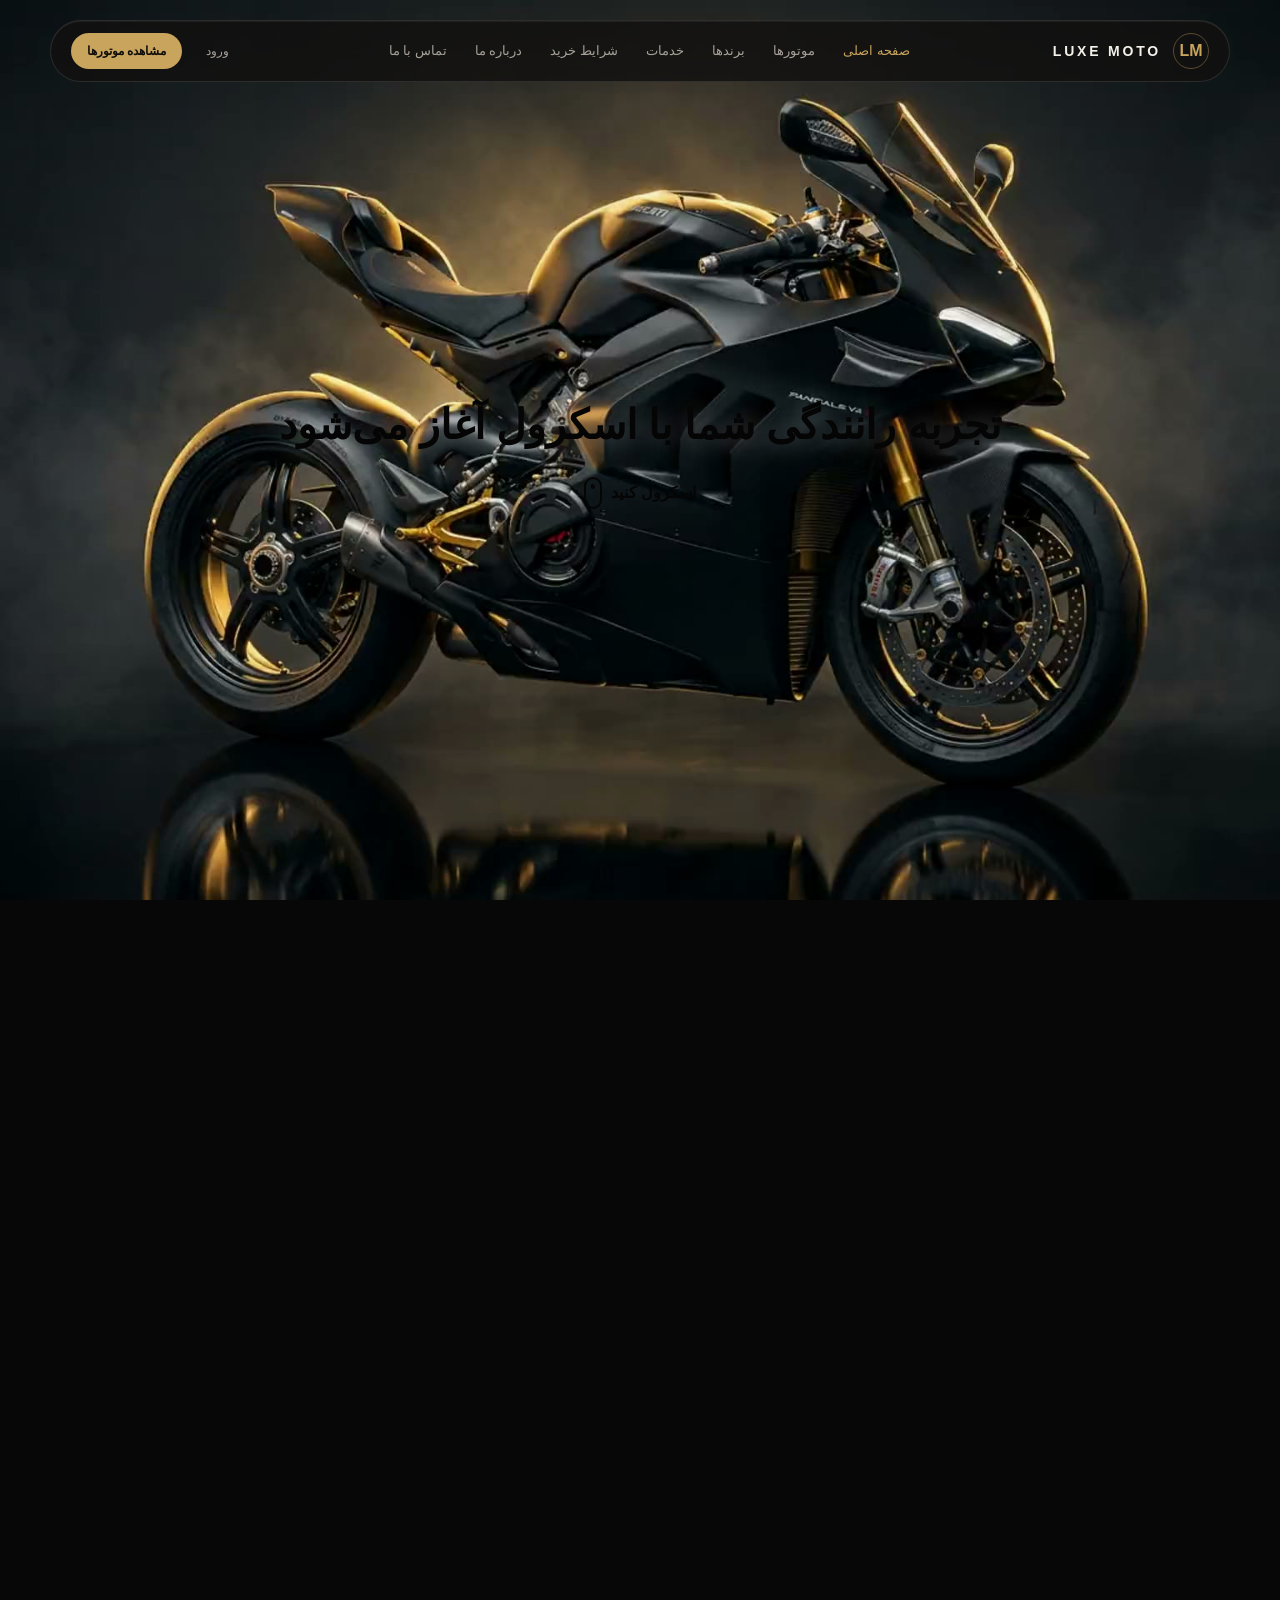
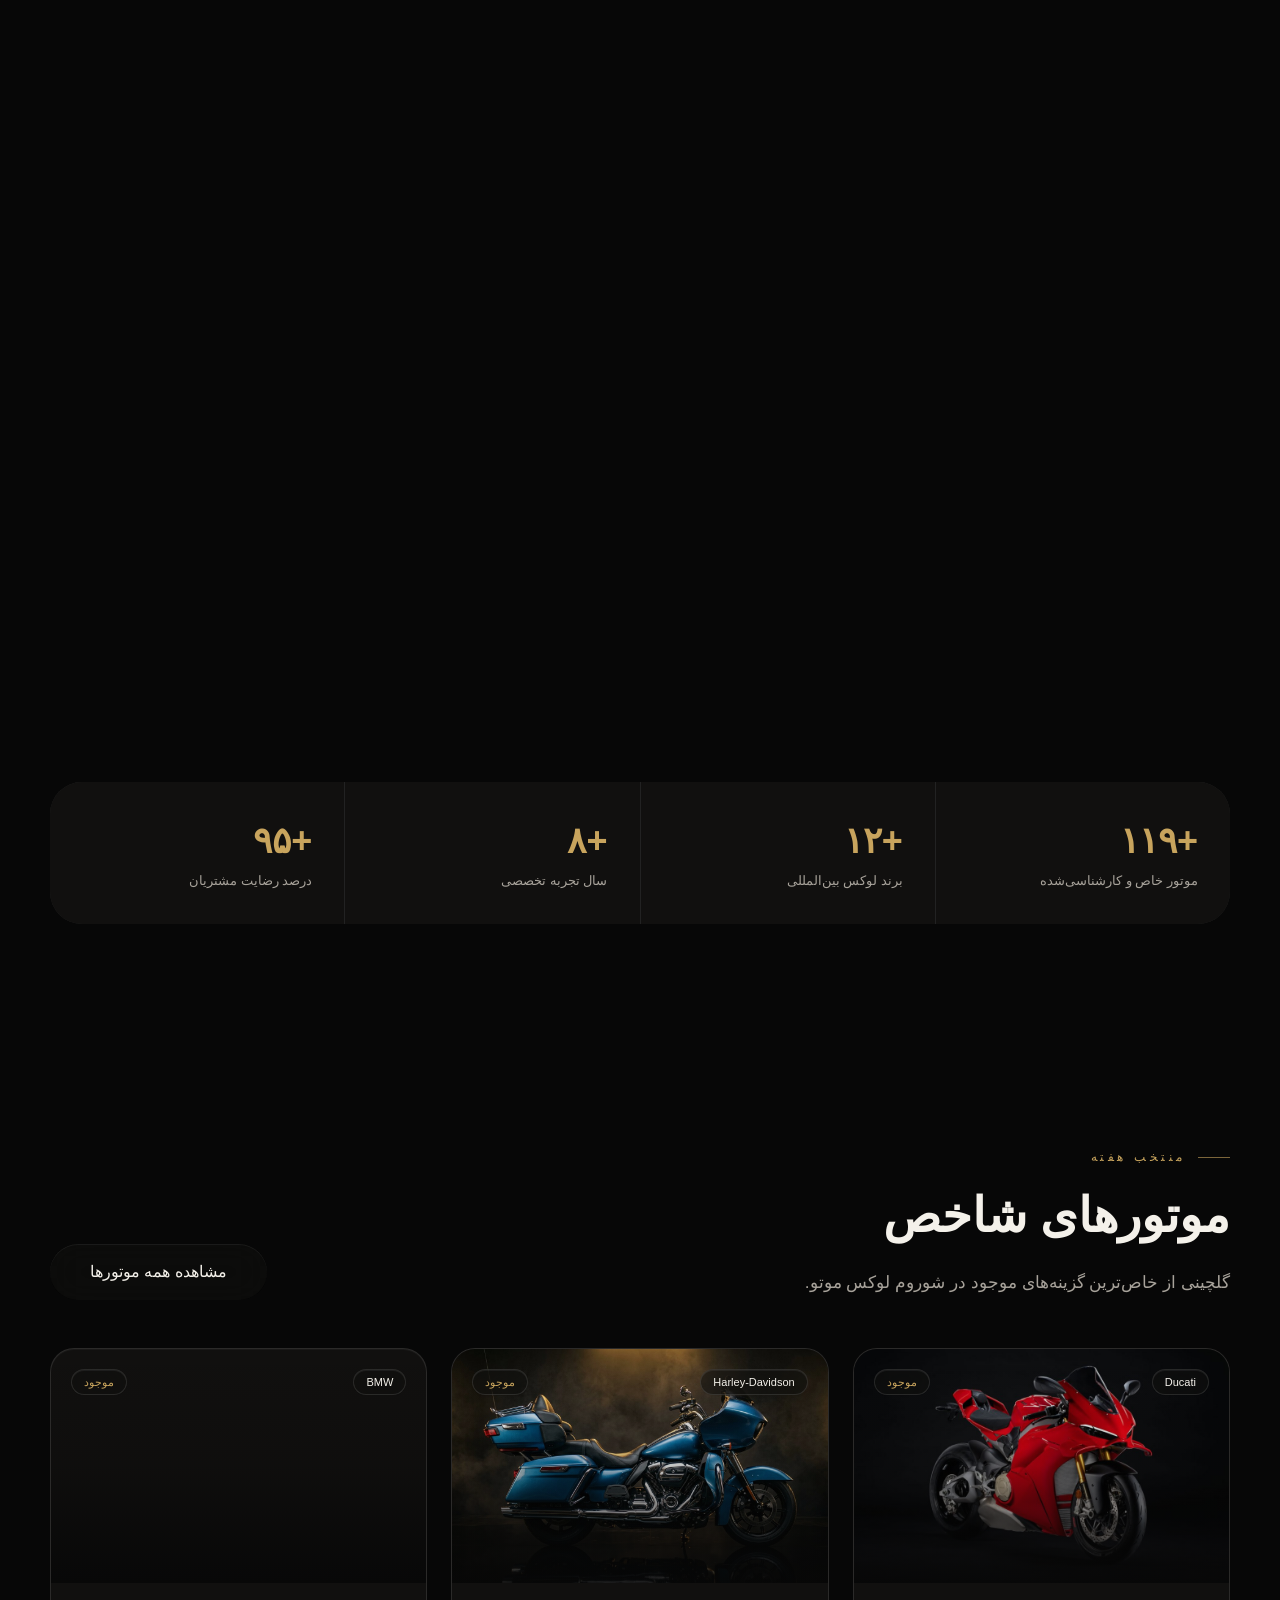
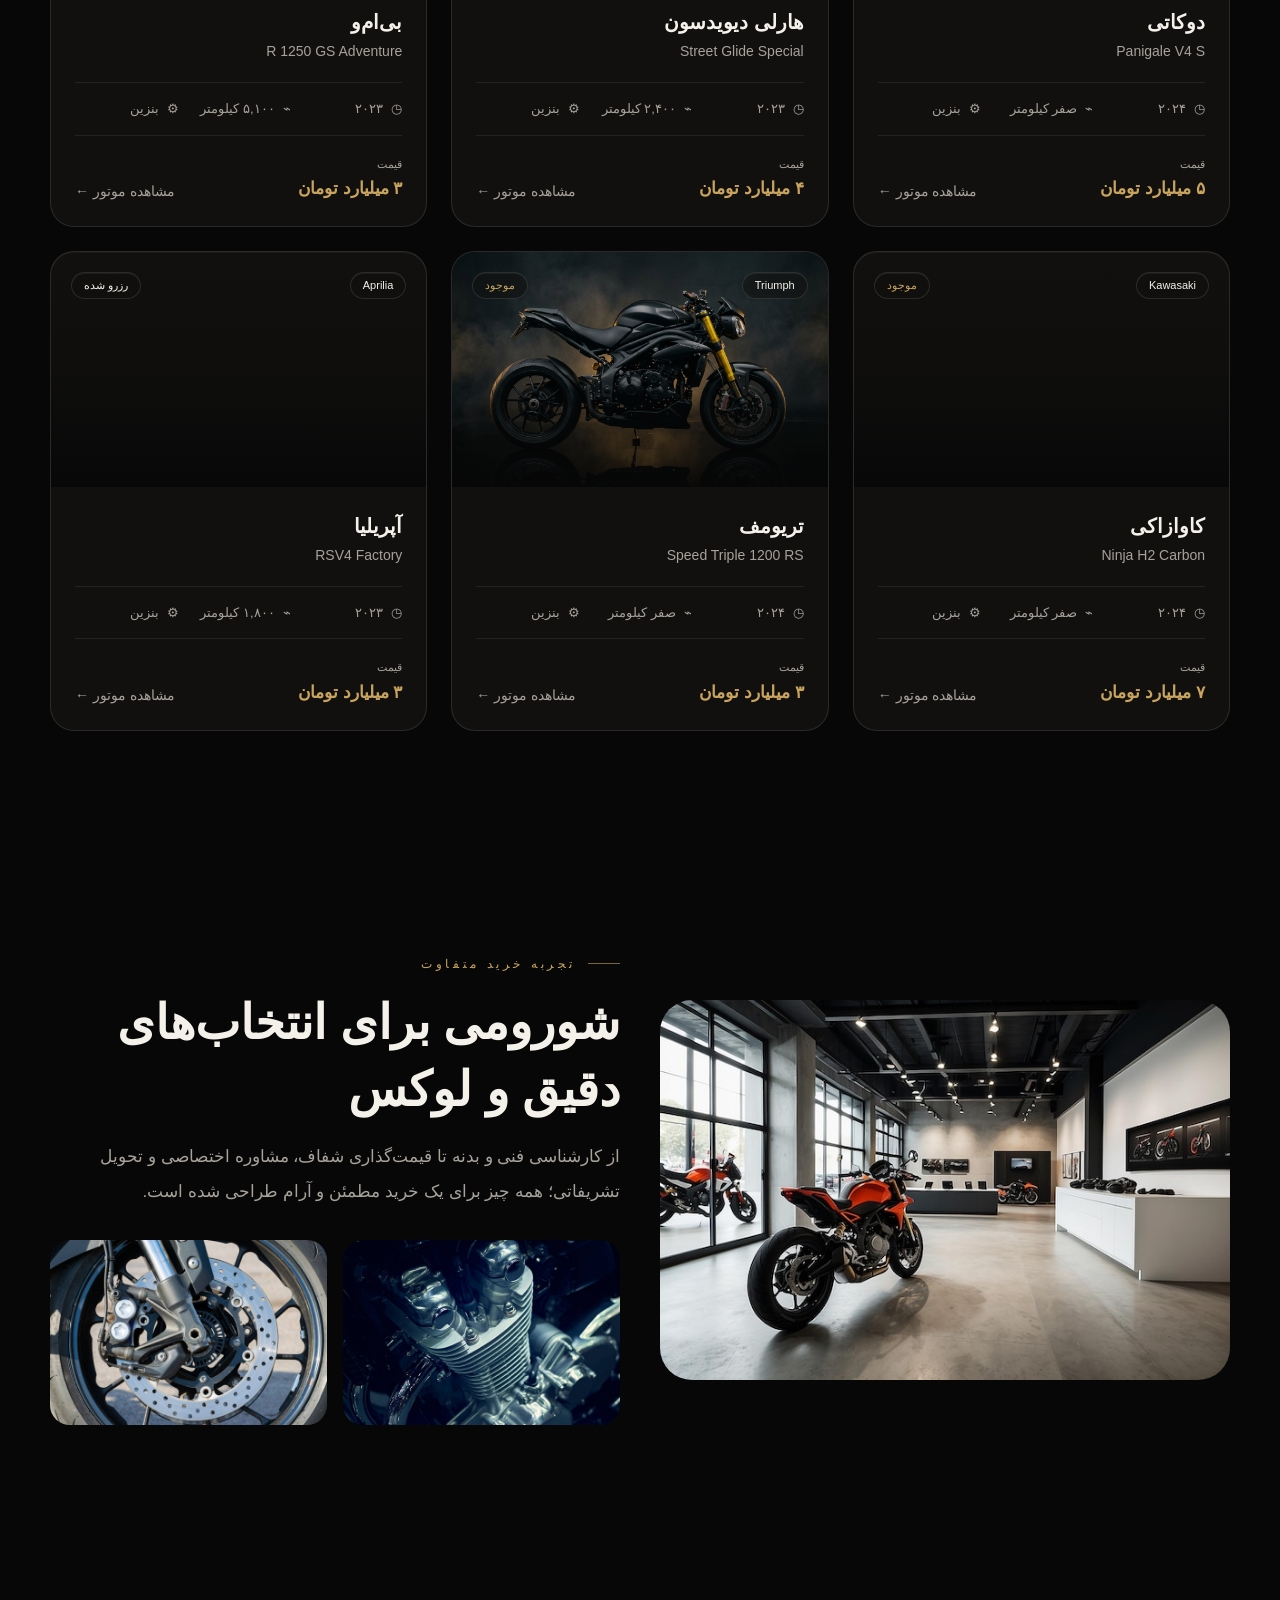
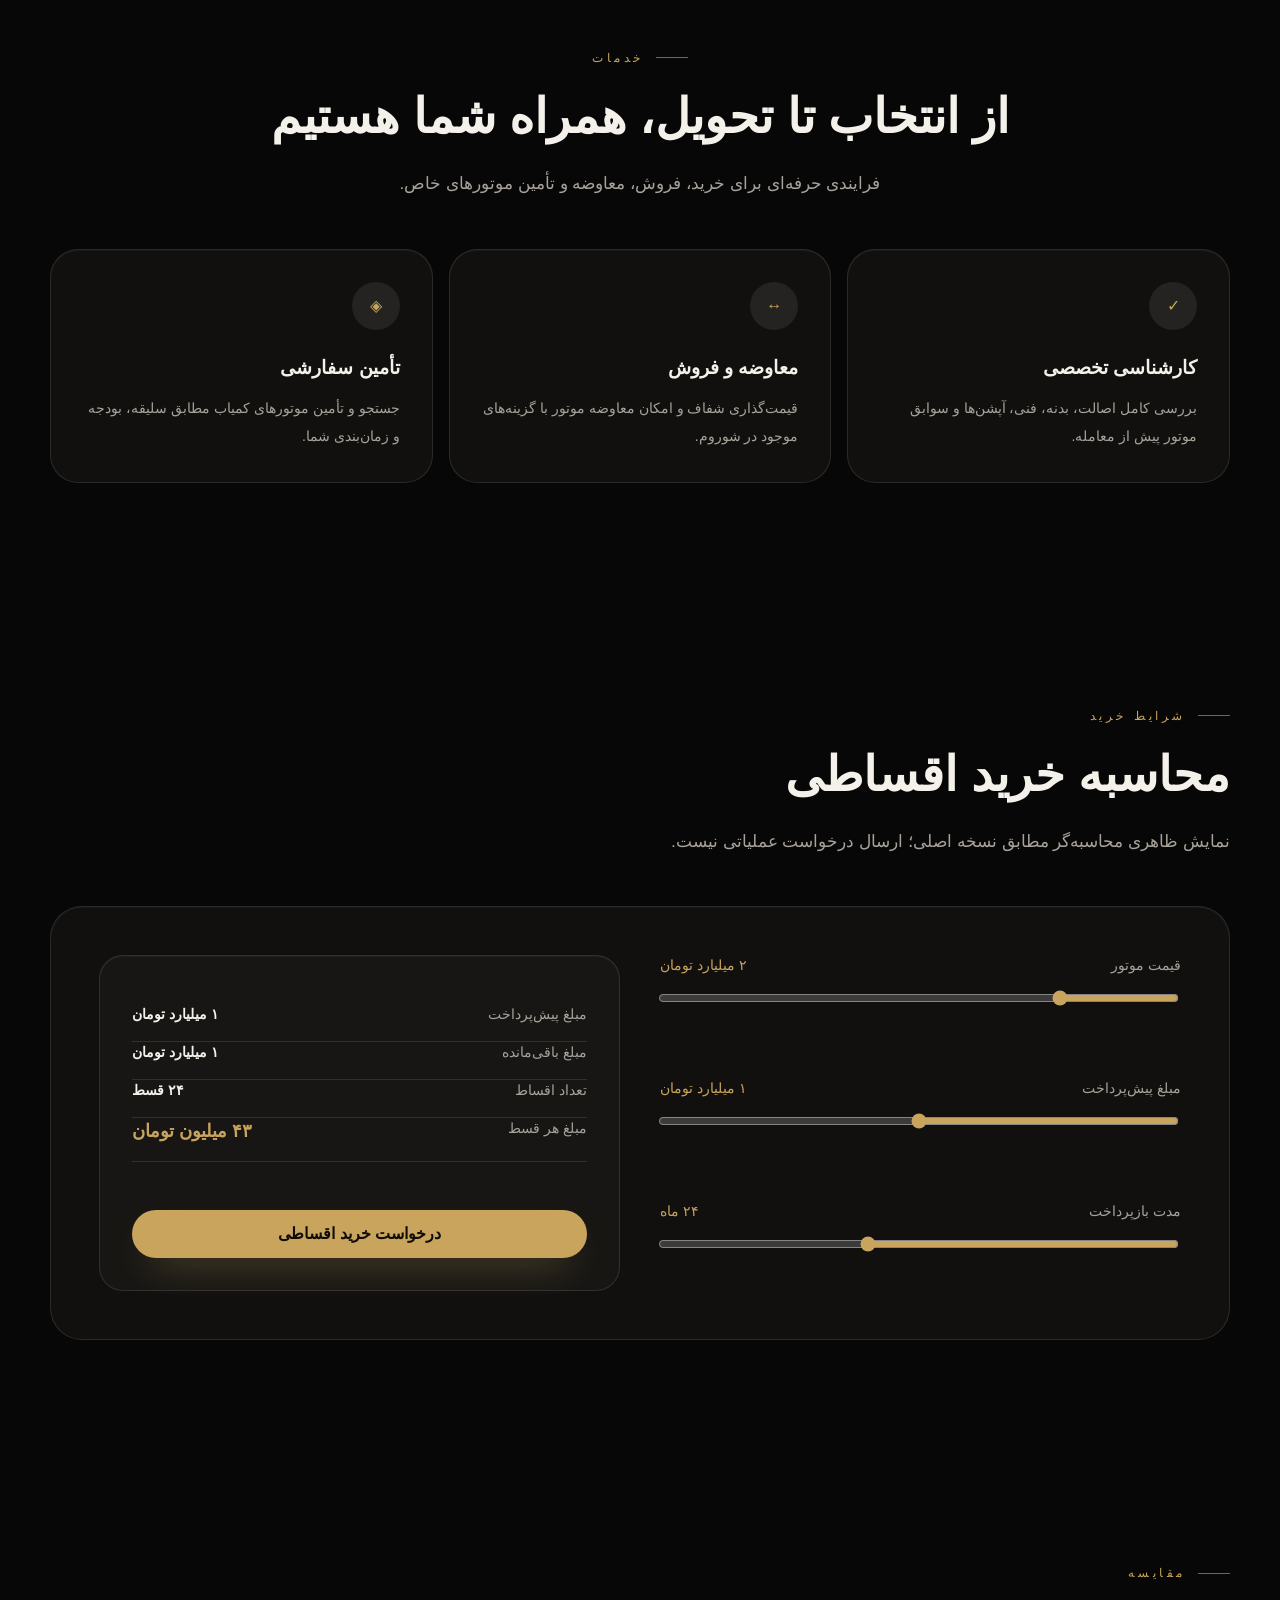
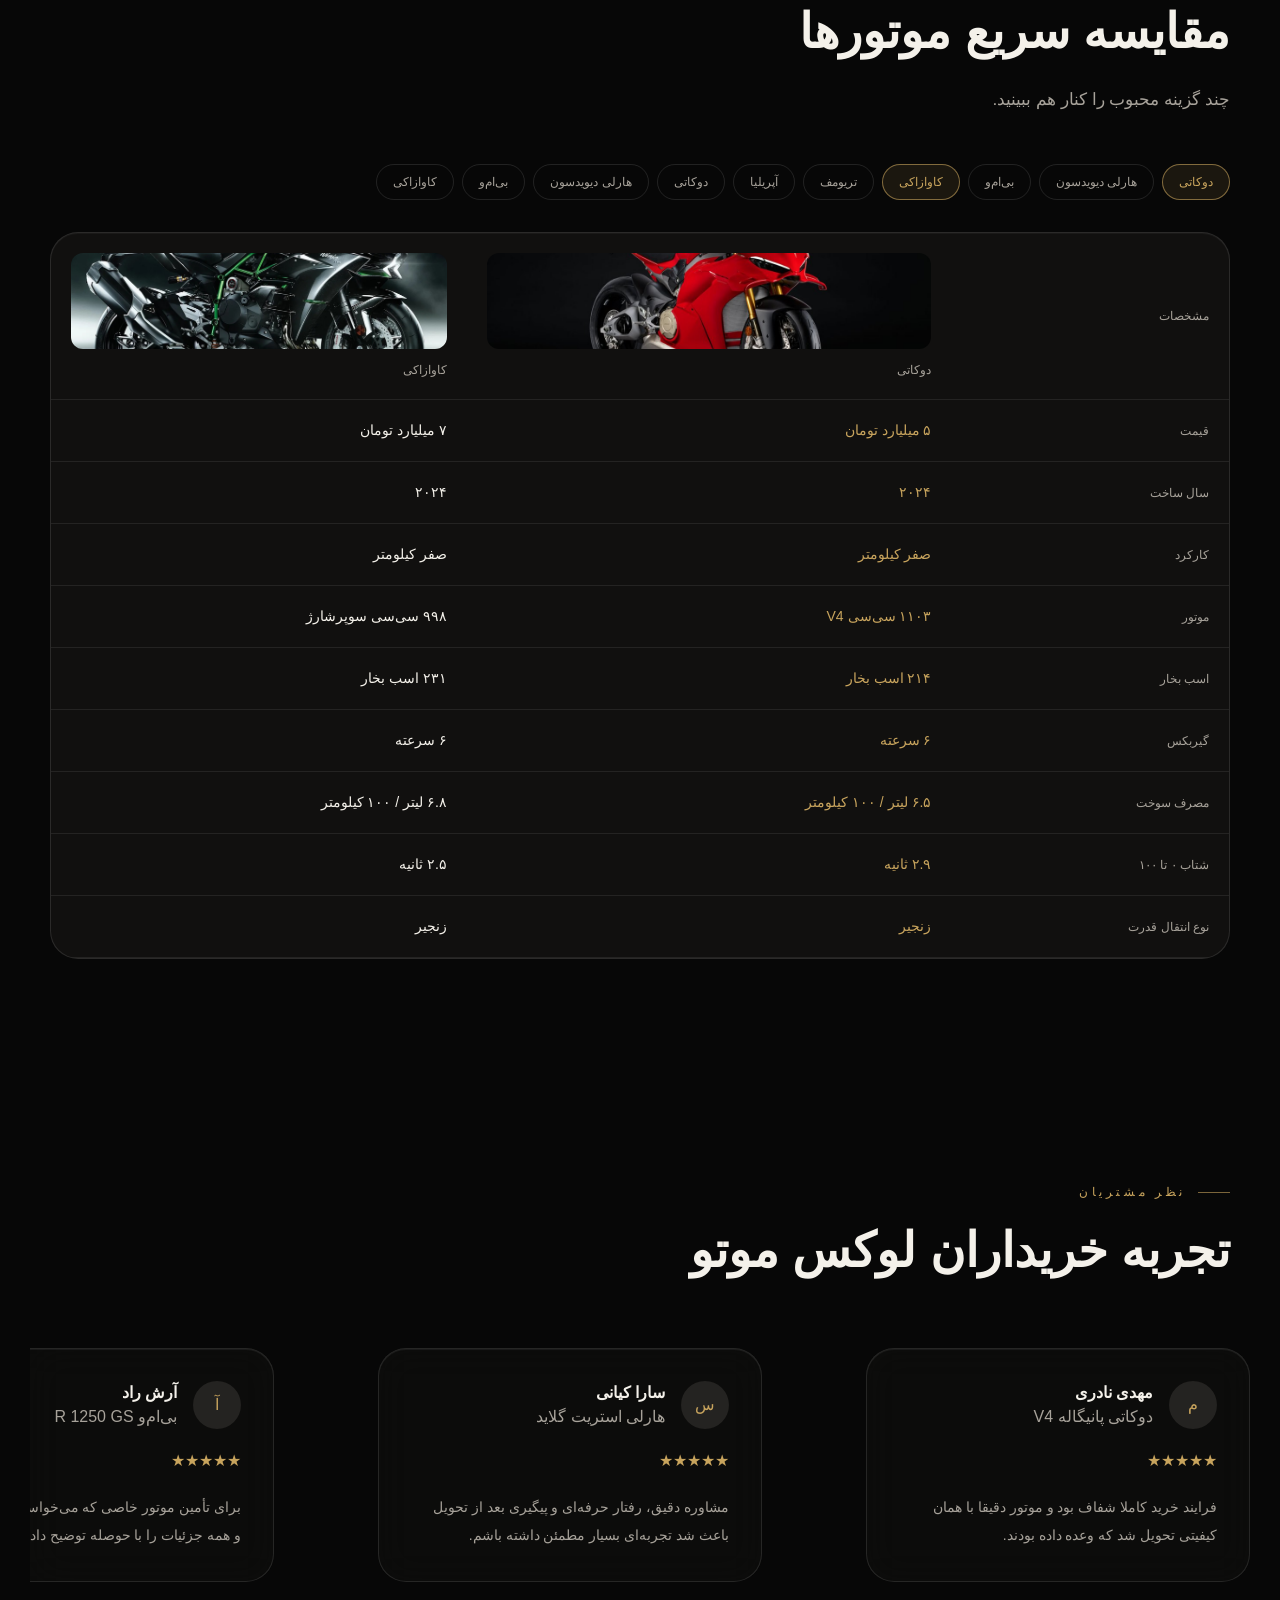
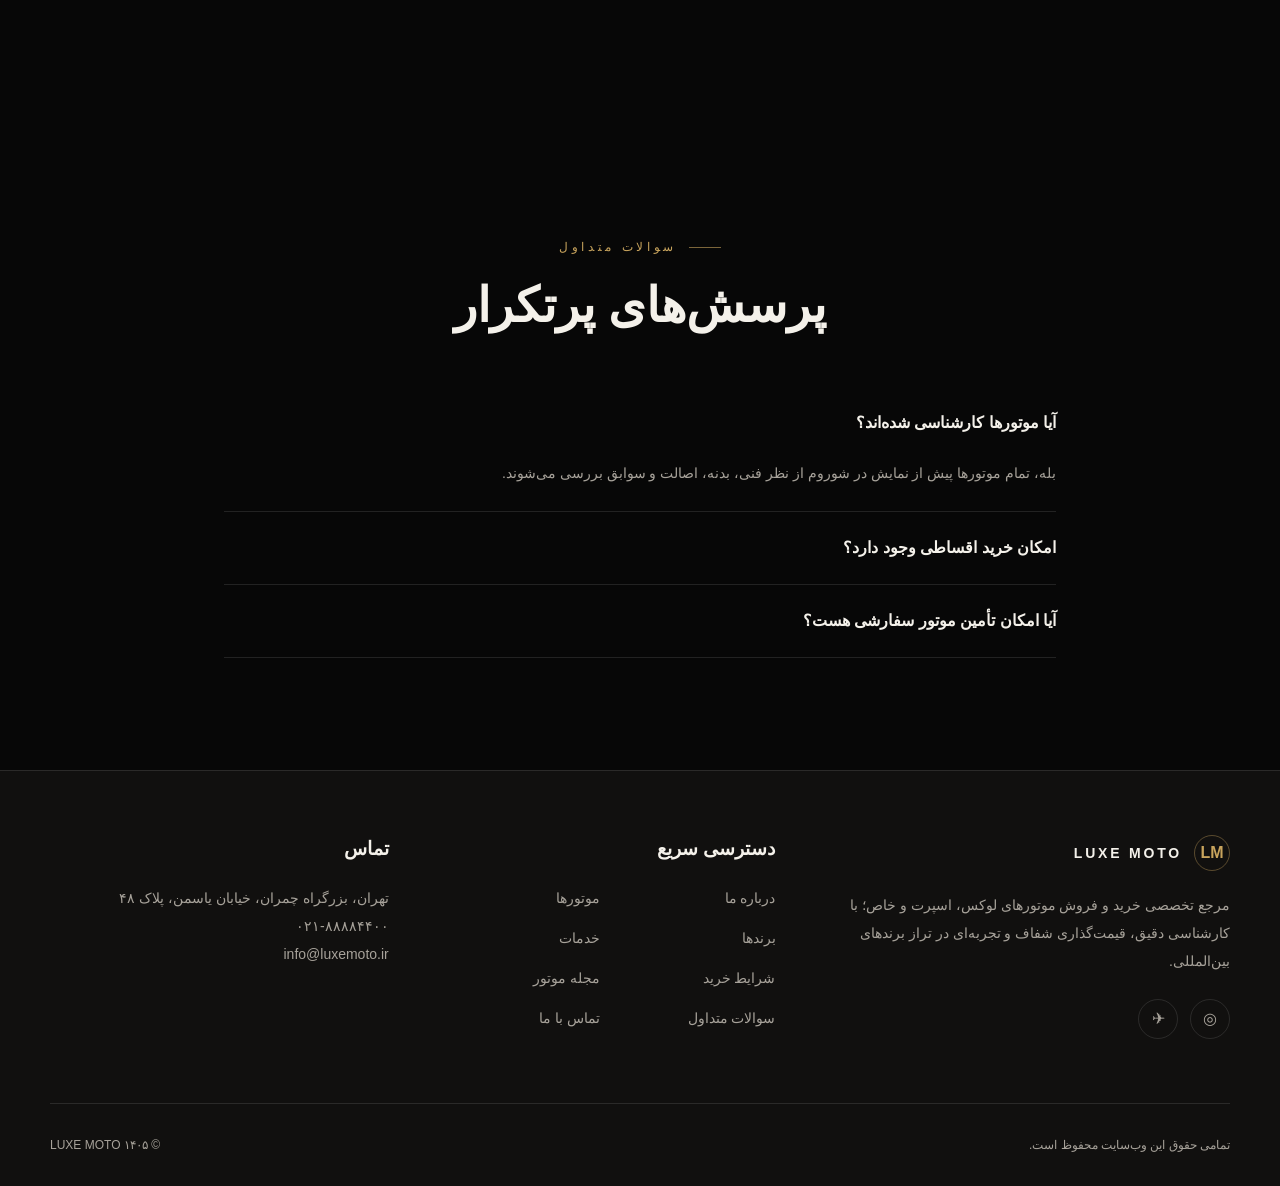
<file: moto/index.html>
<!doctype html>
<html lang="fa" dir="rtl">
  <head>
    <meta charset="utf-8" />
    <meta name="viewport" content="width=device-width, initial-scale=1" />
    <title>LUXE MOTO | موتورسیکلت‌های لوکس و اسپرت</title>
    <style>
      :root {
        --background: #070707;
        --foreground: #f4f1ea;
        --muted: #a7a29a;
        --border: rgba(255, 255, 255, 0.11);
        --surface: #11100f;
        --surface2: #171614;
        --graphite: #242321;
        --gold: #c8a45d;
        --goldSoft: #d8b66e;
        --metal: #a9a9a5;
        --ease-lux: cubic-bezier(0.22, 1, 0.36, 1);
        --shadow-elegant: 0 18px 60px rgba(0, 0, 0, 0.32);
        --shadow-lift: 0 30px 80px rgba(0, 0, 0, 0.48);
      }
      * {
        box-sizing: border-box;
      }
      html {
        scroll-behavior: smooth;
      }
      body {
        margin: 0;
        background: var(--background);
        color: var(--foreground);
        font-family: Vazirmatn, Tahoma, Arial, sans-serif;
        font-size: 16px;
        line-height: 1.5;
      }
      a {
        color: inherit;
        text-decoration: none;
      }
      button,
      select,
      input,
      textarea {
        font: inherit;
        color: inherit;
      }
      img,
      video {
        display: block;
        max-width: 100%;
      }
      .num {
        font-family: Tahoma, Arial, sans-serif;
      }
      .container-lux {
        width: min(100% - 40px, 1180px);
        margin-inline: auto;
      }
      .glass {
        border: 1px solid var(--border);
        background: rgba(18, 17, 15, 0.54);
        backdrop-filter: blur(18px);
        box-shadow: inset 0 1px 0 rgba(255, 255, 255, 0.06);
      }
      .glass-strong {
        border: 1px solid var(--border);
        background: rgba(18, 17, 15, 0.82);
        backdrop-filter: blur(24px);
        box-shadow: inset 0 1px 0 rgba(255, 255, 255, 0.07);
      }
      .hairline {
        border: 1px solid var(--border);
        box-shadow: inset 0 1px 0 rgba(255, 255, 255, 0.04);
      }
      .gold {
        color: var(--gold);
      }
      .text-gold-gradient {
        background: linear-gradient(
          135deg,
          #f6dda2 0%,
          var(--gold) 42%,
          #8f7134 100%
        );
        -webkit-background-clip: text;
        background-clip: text;
        color: transparent;
      }
      .muted {
        color: var(--muted);
      }
      .btn {
        display: inline-flex;
        align-items: center;
        justify-content: center;
        gap: 0.5rem;
        border: 0;
        border-radius: 999px;
        white-space: nowrap;
        cursor: pointer;
        transition: all 0.5s var(--ease-lux);
      }
      .btn.goldbtn {
        height: 3.5rem;
        padding: 0 2.5rem;
        background: var(--gold);
        color: #100d08;
        font-weight: 600;
        box-shadow: 0 18px 40px -20px var(--gold);
      }
      .btn.goldbtn:hover {
        background: var(--goldSoft);
        transform: translateY(-2px);
      }
      .btn.glassbtn {
        height: 3.5rem;
        padding: 0 2.5rem;
      }
      .btn.quiet {
        height: 2.25rem;
        padding: 0 1rem;
        color: var(--muted);
        background: transparent;
      }
      .btn.sm {
        height: 2.25rem;
        padding: 0 1rem;
        font-size: 12px;
      }
      .btn.lg {
        height: 3rem;
        padding: 0 2rem;
      }
      .section {
        padding: 7rem 0;
      }
      .section-head {
        margin-bottom: 3rem;
        display: flex;
        align-items: end;
        justify-content: space-between;
        gap: 1.5rem;
      }
      .section-head.center {
        display: block;
        text-align: center;
      }
      .eyebrow {
        margin-bottom: 1rem;
        display: flex;
        align-items: center;
        gap: 0.75rem;
        color: var(--gold);
        font-size: 12px;
        letter-spacing: 0.3em;
      }
      .center .eyebrow {
        justify-content: center;
      }
      .eyebrow:before {
        content: "";
        width: 2rem;
        height: 1px;
        background: rgba(200, 164, 93, 0.6);
      }
      h1,
      h2,
      h3,
      p {
        margin: 0;
      }
      h2 {
        font-size: clamp(2rem, 4vw, 3rem);
        line-height: 1.4;
      }
      .lead {
        margin-top: 1rem;
        color: var(--muted);
        font-size: 1.08rem;
        line-height: 2;
      }
      .site-header {
        position: fixed;
        inset: 0 0 auto;
        z-index: 50;
        padding: 1.25rem 0;
        transition: padding 0.7s var(--ease-lux);
      }
      .site-header.scrolled {
        padding: 0.75rem 0;
      }
      .nav-shell {
        display: flex;
        align-items: center;
        justify-content: space-between;
        gap: 1.5rem;
        border-radius: 999px;
        padding: 0.75rem 1.25rem;
        transition: all 0.7s var(--ease-lux);
        /* Solid background instead of backdrop blur: the fixed header sits
           over the scrubbing hero video, and blurring it every frame is
           very expensive. Visually identical on the dark hero. */
        backdrop-filter: none;
        -webkit-backdrop-filter: none;
        background: rgba(18, 17, 15, 0.82);
      }
      .site-header.scrolled .nav-shell {
        background: rgba(18, 17, 15, 0.92);
      }
      .brand {
        display: flex;
        align-items: center;
        gap: 0.75rem;
      }
      .logo {
        display: grid;
        place-items: center;
        width: 2.25rem;
        height: 2.25rem;
        border-radius: 999px;
        border: 1px solid rgba(200, 164, 93, 0.4);
        color: var(--gold);
        font-weight: 700;
      }
      .brand-name {
        font-size: 14px;
        font-weight: 700;
        letter-spacing: 0.2em;
      }
      .desktop-nav {
        display: flex;
        gap: 0.25rem;
      }
      .desktop-nav a {
        position: relative;
        padding: 0.5rem 0.75rem;
        color: var(--muted);
        font-size: 13px;
        transition: 0.5s;
      }
      .desktop-nav a:hover,
      .desktop-nav a.active {
        color: var(--gold);
      }
      .desktop-nav a:after {
        content: "";
        position: absolute;
        inset: auto 0.75rem -0.125rem;
        height: 1px;
        background: var(--gold);
        transform: scaleX(0);
        transform-origin: right;
        transition: 0.5s var(--ease-lux);
      }
      .desktop-nav a:hover:after {
        transform: scaleX(1);
      }
      .header-actions {
        display: flex;
        align-items: center;
        gap: 0.5rem;
      }
      .menu-btn {
        display: none;
        width: 2.5rem;
        height: 2.5rem;
        border-radius: 999px;
        border: 1px solid var(--border);
        background: transparent;
      }
      .mobile-menu {
        display: none;
        margin-top: 0.5rem;
        border-radius: 1.5rem;
        padding: 1rem;
      }
      .mobile-menu a {
        display: block;
        border-radius: 1rem;
        padding: 0.75rem 1rem;
        color: var(--muted);
        font-size: 14px;
      }
      .mobile-menu a:hover {
        background: var(--surface2);
        color: var(--foreground);
      }
      .hero-sequence {
        position: relative;
        height: 430svh;
      }
      .hero {
        position: sticky;
        top: 0;
        height: 100svh;
        min-height: 680px;
        overflow: hidden;
        isolation: isolate;
        contain: layout paint;
        background: var(--background);
      }
      .hero video {
        position: absolute;
        inset: 0;
        width: 100%;
        height: 100%;
        object-fit: cover;
        transform: translateZ(0);
        backface-visibility: hidden;
        background: var(--background);
      }
      .hero:before {
        content: "";
        position: absolute;
        inset: 0;
        background: rgba(7, 7, 7, 0.65);
        opacity: var(--hero-shade, 0.12);
        will-change: opacity;
      }
      .hero:after {
        content: "";
        position: absolute;
        inset: 0;
        background: linear-gradient(
          to top,
          var(--background),
          rgba(7, 7, 7, 0.25),
          rgba(7, 7, 7, 0.6)
        );
        opacity: var(--hero-grade, 0.08);
        will-change: opacity;
      }
      .hero-intro {
        position: absolute;
        inset: 0;
        z-index: 2;
        display: grid;
        place-items: center;
        text-align: center;
        pointer-events: none;
        color: #050505;
        will-change: transform, opacity;
      }
      .hero-intro-inner {
        opacity: 0;
        transform: translateY(14px);
        animation: introIn 1.1s var(--ease-lux) 0.18s forwards;
      }
      .hero-intro h2 {
        font-size: clamp(1.35rem, 3.2vw, 2.7rem);
        font-weight: 900;
        line-height: 1.7;
        color: #050505;
        text-shadow: 0 1px 24px rgba(255, 255, 255, 0.35);
      }
      .scroll-cue {
        margin-top: 1rem;
        display: inline-flex;
        align-items: center;
        justify-content: center;
        gap: 0.55rem;
        font-weight: 800;
        color: #050505;
        opacity: 0;
        animation: introIn 0.9s var(--ease-lux) 0.55s forwards;
      }
      .scroll-icon {
        position: relative;
        width: 1.15rem;
        height: 2rem;
        border: 2px solid #050505;
        border-radius: 999px;
      }
      .scroll-icon:before {
        content: "";
        position: absolute;
        top: 0.35rem;
        left: 50%;
        width: 0.28rem;
        height: 0.28rem;
        border-radius: 999px;
        background: #050505;
        transform: translateX(-50%);
        animation: scrollDot 1.35s ease-in-out infinite;
      }
      .hero-inner {
        position: relative;
        z-index: 1;
        height: 100%;
        display: flex;
        flex-direction: column;
        align-items: center;
        justify-content: center;
        text-align: center;
        opacity: 0;
        transform: translateY(24px);
        pointer-events: none;
        will-change: transform, opacity;
      }
      /* Elements sitting over the scrubbing video: backdrop blur there
         forces a full repaint every frame. Use a solid translucent
         background instead — identical look on the dark hero, no blur
         cost. */
      .hero .glass {
        backdrop-filter: none;
        -webkit-backdrop-filter: none;
        background: rgba(18, 17, 15, 0.72);
      }
      .hero-inner.hero-ready {
        pointer-events: auto;
      }
      .hero-reveal {
        opacity: 0;
        transform: translateY(22px);
      }
      .pill {
        margin-bottom: 2rem;
        border-radius: 999px;
        padding: 0.5rem 1.25rem;
        color: var(--gold);
        font-size: 11px;
        letter-spacing: 0.25em;
      }
      .hero h1 {
        max-width: 58rem;
        font-size: clamp(2.25rem, 7vw, 4.5rem);
        font-weight: 800;
        line-height: 1.45;
        text-shadow: 0 10px 40px rgba(0, 0, 0, 0.6);
      }
      .hero p {
        margin-top: 1.75rem;
        max-width: 42rem;
        color: var(--muted);
        font-size: 1.12rem;
        line-height: 2.25;
      }
      .hero-actions {
        margin-top: 2.5rem;
        display: flex;
        gap: 0.75rem;
      }
      @keyframes introIn {
        to {
          opacity: 1;
          transform: none;
        }
      }
      @keyframes scrollDot {
        0%,
        100% {
          opacity: 0.25;
          transform: translate(-50%, 0);
        }
        45% {
          opacity: 1;
          transform: translate(-50%, 0.85rem);
        }
      }
      .search {
        position: relative;
        z-index: 3;
        margin-top: -5rem;
      }
      .hero-sequence > .search {
        opacity: 0;
        transform: translateY(24px);
        pointer-events: none;
        will-change: transform, opacity;
      }
      .hero-sequence > .search.hero-ready {
        pointer-events: auto;
      }
      /* backdrop-filter over a video that is being scrubbed frame by frame
         re-blurs the whole layer on every seek. While the sequence is still
         scrolling we use a solid translucent background (same look on the
         dark hero); the real blur is restored by JS once the video has come
         to rest at the end of the sequence, where it costs nothing. */
      .hero-sequence > .search .search-box {
        backdrop-filter: none;
        -webkit-backdrop-filter: none;
        background: rgba(18, 17, 15, 0.92);
      }
      .hero-sequence > .search.hero-settled .search-box {
        backdrop-filter: blur(24px);
        -webkit-backdrop-filter: blur(24px);
        background: rgba(18, 17, 15, 0.82);
      }
      .search-box {
        border-radius: 2rem;
        padding: 2rem;
        box-shadow: var(--shadow-lift);
      }
      .search-title {
        margin-bottom: 1.5rem;
        display: flex;
        align-items: center;
        justify-content: space-between;
      }
      .search-title h2 {
        font-size: 14px;
      }
      .search-grid {
        display: grid;
        grid-template-columns: repeat(4, 1fr);
        gap: 1rem;
      }
      .field span {
        display: block;
        margin-bottom: 0.5rem;
        color: var(--muted);
        font-size: 11px;
      }
      .field select {
        width: 100%;
        height: 3rem;
        border-radius: 1rem;
        border: 1px solid var(--border);
        background: rgba(23, 22, 20, 0.8);
        padding: 0 1rem;
        outline: 0;
      }
      .field select:hover,
      .field select:focus {
        border-color: rgba(200, 164, 93, 0.6);
      }
      .advanced {
        display: none;
        margin-top: 1.5rem;
        padding-top: 1.5rem;
        border-top: 1px solid var(--border);
      }
      .advanced.open {
        display: grid;
      }
      .stats {
        display: grid;
        grid-template-columns: repeat(4, 1fr);
        gap: 1px;
        border-radius: 2rem;
        overflow: hidden;
        background: var(--border);
      }
      .stat {
        background: var(--surface);
        padding: 2rem;
      }
      .stat strong {
        display: block;
        color: var(--gold);
        font-size: 2.25rem;
      }
      .stat span {
        color: var(--muted);
        font-size: 13px;
      }
      .featured {
        display: grid;
        grid-template-columns: repeat(3, 1fr);
        gap: 1.5rem;
      }
      .car-card {
        position: relative;
        overflow: hidden;
        border-radius: 1.5rem;
        background: var(--surface);
        transition: 0.7s var(--ease-lux);
      }
      .car-card:hover {
        transform: translateY(-0.5rem);
        border-color: rgba(200, 164, 93, 0.3);
        box-shadow: var(--shadow-lift);
      }
      .car-img {
        position: relative;
        aspect-ratio: 16/10;
        overflow: hidden;
      }
      .car-img img {
        width: 100%;
        height: 100%;
        object-fit: cover;
        transition: transform 1.2s var(--ease-lux);
      }
      .car-card:hover img {
        transform: scale(1.08);
      }
      .car-img:after {
        content: "";
        position: absolute;
        inset: 0;
        background: linear-gradient(
          to top,
          var(--background),
          rgba(7, 7, 7, 0.25),
          transparent
        );
        opacity: 0.9;
      }
      .badges {
        position: absolute;
        inset: 1.25rem 1.25rem auto;
        z-index: 1;
        display: flex;
        justify-content: space-between;
      }
      .badge {
        border-radius: 999px;
        padding: 0.25rem 0.75rem;
        font-size: 11px;
      }
      .card-body {
        padding: 1.5rem;
      }
      .card-body h3 {
        font-size: 1.25rem;
      }
      .card-body > p {
        margin-top: 0.25rem;
        color: var(--muted);
        font-size: 14px;
      }
      .specs {
        display: grid;
        grid-template-columns: repeat(3, 1fr);
        gap: 0.5rem;
        margin: 1.25rem 0;
        padding: 1rem 0;
        border-block: 1px solid rgba(255, 255, 255, 0.08);
        list-style: none;
        color: var(--muted);
        font-size: 13px;
      }
      .specs li {
        display: flex;
        gap: 0.5rem;
        align-items: center;
      }
      .price-row {
        display: flex;
        align-items: end;
        justify-content: space-between;
        gap: 1rem;
      }
      .price-row small {
        display: block;
        color: var(--muted);
        font-size: 11px;
      }
      .price-row strong {
        display: block;
        margin-top: 0.25rem;
        color: var(--gold);
        font-size: 1.08rem;
      }
      .view {
        color: var(--muted);
        font-size: 14px;
        transition: 0.5s;
      }
      .car-card:hover .view {
        color: var(--gold);
      }
      .showroom {
        display: grid;
        grid-template-columns: 1fr 1fr;
        gap: 2.5rem;
        align-items: center;
      }
      .showroom img {
        border-radius: 2rem;
      }
      .service-grid {
        display: grid;
        grid-template-columns: repeat(3, 1fr);
        gap: 1rem;
      }
      .service {
        border-radius: 1.75rem;
        background: var(--surface);
        padding: 2rem;
      }
      .service .icon {
        display: grid;
        place-items: center;
        width: 3rem;
        height: 3rem;
        border-radius: 999px;
        background: var(--graphite);
        color: var(--gold);
        margin-bottom: 1.5rem;
      }
      .service p {
        margin-top: 0.75rem;
        color: var(--muted);
        font-size: 14px;
        line-height: 2;
      }
      .calculator {
        display: grid;
        grid-template-columns: 1fr 1fr;
        gap: 2.5rem;
        border-radius: 2rem;
        background: var(--surface);
        padding: 3rem;
      }
      .ranges {
        display: grid;
        gap: 2rem;
      }
      .range-head {
        margin-bottom: 0.75rem;
        display: flex;
        justify-content: space-between;
      }
      .range-head span:first-child {
        color: var(--muted);
        font-size: 14px;
      }
      .range-head span:last-child {
        color: var(--gold);
        font-size: 14px;
      }
      .range input {
        width: 100%;
        accent-color: var(--gold);
      }
      .result {
        display: flex;
        flex-direction: column;
        justify-content: space-between;
        gap: 2rem;
        border-radius: 1.5rem;
        background: var(--surface2);
        padding: 2rem;
      }
      .result-row {
        display: flex;
        justify-content: space-between;
        border-bottom: 1px solid var(--border);
        padding-bottom: 1rem;
        color: var(--muted);
        font-size: 14px;
      }
      .result-row strong {
        color: var(--foreground);
      }
      .result-row.highlight strong {
        color: var(--gold);
        font-size: 1.12rem;
      }
      .compare-buttons,
      .chips {
        display: flex;
        flex-wrap: wrap;
        gap: 0.5rem;
      }
      .chip {
        height: 2.25rem;
        border-radius: 999px;
        border: 1px solid var(--border);
        background: transparent;
        padding: 0 1rem;
        color: var(--muted);
        font-size: 12px;
        transition: 0.5s;
      }
      .chip.active,
      .chip:hover {
        border-color: rgba(200, 164, 93, 0.6);
        background: rgba(200, 164, 93, 0.1);
        color: var(--gold);
      }
      .table-wrap {
        margin-top: 2rem;
        overflow: auto;
        border-radius: 1.75rem;
        background: var(--surface);
      }
      table {
        width: 100%;
        min-width: 42rem;
        border-collapse: collapse;
        text-align: right;
        font-size: 14px;
      }
      th,
      td {
        border-bottom: 1px solid rgba(255, 255, 255, 0.08);
        padding: 1.25rem;
      }
      th {
        font-weight: 400;
        color: var(--muted);
        font-size: 12px;
      }
      td.goldcell {
        color: var(--gold);
      }
      th img {
        width: 100%;
        height: 6rem;
        border-radius: 0.75rem;
        object-fit: cover;
        margin-bottom: 0.75rem;
      }
      .testimonials {
        display: flex;
        gap: 1.5rem;
        overflow: auto;
        margin-inline: -1.25rem;
        padding: 0 1.25rem 1rem;
        scroll-snap-type: x mandatory;
      }
      .testimonial {
        width: 24rem;
        max-width: 85vw;
        flex: 0 0 auto;
        scroll-snap-align: start;
        border-radius: 1.75rem;
        padding: 2rem;
      }
      .person {
        display: flex;
        align-items: center;
        gap: 1rem;
      }
      .avatar {
        display: grid;
        place-items: center;
        width: 3rem;
        height: 3rem;
        border-radius: 999px;
        background: var(--graphite);
        color: var(--gold);
      }
      .stars {
        margin-top: 1.25rem;
        color: var(--gold);
      }
      blockquote {
        margin: 1.25rem 0 0;
        color: var(--muted);
        font-size: 14px;
        line-height: 2;
      }
      .faq {
        max-width: 52rem;
        margin-inline: auto;
      }
      .faq-item {
        border-bottom: 1px solid var(--border);
      }
      .faq-q {
        width: 100%;
        padding: 1.5rem 0;
        border: 0;
        background: transparent;
        text-align: right;
        font-weight: 600;
      }
      .faq-a {
        display: none;
        padding-bottom: 1.5rem;
        color: var(--muted);
        font-size: 14px;
        line-height: 2;
      }
      .faq-item.open .faq-a {
        display: block;
      }
      footer {
        border-top: 1px solid var(--border);
        background: var(--surface);
      }
      .footer-grid {
        display: grid;
        grid-template-columns: 1.2fr 1fr 1fr;
        gap: 3rem;
        padding: 4rem 0;
      }
      .footer-grid p,
      .footer-grid li {
        color: var(--muted);
        font-size: 14px;
        line-height: 2;
      }
      .footer-grid ul {
        margin: 1.25rem 0 0;
        padding: 0;
        list-style: none;
      }
      .quick {
        display: grid;
        grid-template-columns: 1fr 1fr;
        gap: 0.75rem;
      }
      .social {
        display: flex;
        gap: 0.75rem;
        margin-top: 1.5rem;
      }
      .social a {
        display: grid;
        place-items: center;
        width: 2.5rem;
        height: 2.5rem;
        border-radius: 999px;
        border: 1px solid var(--border);
        color: var(--muted);
      }
      .copy {
        display: flex;
        align-items: center;
        justify-content: space-between;
        gap: 1rem;
        border-top: 1px solid var(--border);
        padding: 2rem 0;
        color: var(--muted);
        font-size: 12px;
      }
      .reveal {
        opacity: 0;
        transform: translateY(24px);
        transition:
          opacity 0.8s var(--ease-lux),
          transform 0.8s var(--ease-lux);
      }
      .reveal.in {
        opacity: 1;
        transform: none;
      }
      @media (prefers-reduced-motion: reduce) {
        html {
          scroll-behavior: auto;
        }
        .hero-sequence {
          height: auto;
        }
        .hero {
          position: relative;
        }
        .hero-intro {
          display: none;
        }
        .hero-inner,
        .hero-reveal,
        .search {
          opacity: 1 !important;
          transform: none !important;
          pointer-events: auto !important;
        }
        .scroll-icon:before,
        .hero-intro-inner,
        .scroll-cue {
          animation: none !important;
        }
      }
      @media (max-width: 1024px) {
        .desktop-nav {
          display: none;
        }
        .menu-btn {
          display: grid;
          place-items: center;
        }
        .search-grid,
        .featured,
        .service-grid {
          grid-template-columns: repeat(2, 1fr);
        }
        .stats {
          grid-template-columns: repeat(2, 1fr);
        }
        .hero-sequence {
          height: 390svh;
        }
      }
      @media (max-width: 760px) {
        .container-lux {
          width: min(100% - 28px, 1180px);
        }
        .brand-name,
        .header-actions .quiet,
        .header-actions .hide-sm {
          display: none;
        }
        .mobile-menu.open {
          display: block;
        }
        .hero {
          min-height: 720px;
        }
        .hero-actions {
          flex-direction: column;
          width: 100%;
        }
        .hero-actions .btn {
          width: 100%;
        }
        .search {
          margin-top: -6rem;
        }
        .search-grid,
        .advanced.open,
        .featured,
        .showroom,
        .service-grid,
        .calculator,
        .footer-grid {
          grid-template-columns: 1fr;
        }
        .section {
          padding: 5rem 0;
        }
        .section-head {
          display: block;
        }
        .stats {
          grid-template-columns: 1fr;
        }
        .copy {
          flex-direction: column;
        }
        .calculator {
          padding: 2rem;
        }
        .search-box {
          padding: 1.5rem;
        }
      }
    </style>
  </head>
  <body>
    <header class="site-header" id="header">
      <div class="container-lux">
        <div class="nav-shell glass" id="navShell">
          <a href="#" class="brand" aria-label="لوکس موتو، صفحه اصلی"
            ><span class="logo">LM</span
            ><span class="brand-name">LUXE MOTO</span></a
          >
          <nav class="desktop-nav">
            <a class="active" href="#">صفحه اصلی</a><a href="#cars">موتورها</a
            ><a href="#brands">برندها</a><a href="#services">خدمات</a
            ><a href="#purchase">شرایط خرید</a><a href="#about">درباره ما</a
            ><a href="#contact">تماس با ما</a>
          </nav>
          <div class="header-actions">
            <button class="btn quiet sm">ورود</button
            ><a class="btn goldbtn sm hide-sm" href="#cars">مشاهده موتورها</a
            ><button class="menu-btn" id="menuBtn" aria-label="باز کردن منو">
              ☰
            </button>
          </div>
        </div>
        <div class="mobile-menu glass-strong" id="mobileMenu">
          <a href="#">صفحه اصلی</a><a href="#cars">موتورها</a
          ><a href="#brands">برندها</a><a href="#services">خدمات</a
          ><a href="#purchase">شرایط خرید</a><a href="#about">درباره ما</a
          ><a href="#contact">تماس با ما</a>
          <div style="display: flex; gap: 0.5rem; padding-top: 0.5rem">
            <a class="btn goldbtn sm" style="flex: 1" href="#cars"
              >مشاهده موتورها</a
            ><button class="btn glassbtn sm">ورود</button>
          </div>
        </div>
      </div>
    </header>
    <main>
      <div class="hero-sequence" id="heroSequence">
        <section class="hero" id="hero">
          <video
            id="heroVideo"
            muted
            playsinline
            preload="auto"
            disablepictureinpicture
            aria-hidden="true"
            tabindex="-1"
            poster="assets/hero-poster.jpg"
            src="assets/hero%20video.mp4"
          ></video>
          <div
            class="hero-intro"
            id="heroIntro"
            aria-label="راهنمای شروع اسکرول"
          >
            <div class="hero-intro-inner">
              <h2>تجربه رانندگی شما با اسکرول آغاز می‌شود</h2>
              <div class="scroll-cue">
                <span>اسکرول کنید</span
                ><span class="scroll-icon" aria-hidden="true"></span>
              </div>
            </div>
          </div>
          <div class="container-lux hero-inner">
            <span class="pill glass hero-reveal">LUXE MOTO · TEHRAN</span>
            <h1 class="hero-reveal">
              موتور <span class="text-gold-gradient">رؤیایی</span> شما، اینجاست
            </h1>
            <p class="hero-reveal">
              مجموعه‌ای از موتورسیکلت‌های لوکس، اسپرت و کلاسیک را با تجربه‌ای
              متفاوت و حرفه‌ای کشف کنید.
            </p>
            <div class="hero-actions hero-reveal">
              <a class="btn goldbtn" href="#cars">مشاهده موتورها ←</a
              ><a class="btn glassbtn glass" href="#contact">درخواست مشاوره</a>
            </div>
          </div>
        </section>
        <section class="search container-lux" aria-label="جستجوی موتور">
          <div class="search-box glass-strong">
            <div class="search-title">
              <h2>☷ جستجوی موتور</h2>
              <button class="btn quiet sm" id="advancedBtn">
                جستجوی پیشرفته
              </button>
            </div>
            <div class="search-grid">
              <label class="field"
                ><span>برند</span
                ><select>
                  <option>همه</option>
                  <option>دوکاتی</option>
                  <option>هارلی دیویدسون</option>
                  <option>بی‌ام‌و</option>
                  <option>کاوازاکی</option>
                  <option>تریومف</option>
                  <option>آپریلیا</option>
                </select></label
              >
              <label class="field"
                ><span>مدل</span
                ><select>
                  <option>همه</option>
                  <option>Panigale V4</option>
                  <option>Street Glide</option>
                  <option>Ninja H2</option>
                  <option>R 1250 GS</option>
                </select></label
              >
              <label class="field"
                ><span>سال ساخت</span
                ><select>
                  <option>همه</option>
                  <option>۲۰۲۵</option>
                  <option>۲۰۲۴</option>
                  <option>۲۰۲۳</option>
                  <option>۲۰۲۲</option>
                </select></label
              >
              <label class="field"
                ><span>نوع موتور</span
                ><select>
                  <option>همه</option>
                  <option>اسپرت</option>
                  <option>کروز</option>
                  <option>ادونچر</option>
                  <option>نیکد</option>
                </select></label
              >
              <label class="field"
                ><span>حداقل قیمت</span
                ><select>
                  <option>همه</option>
                  <option>۵۰۰ میلیون</option>
                  <option>۱ میلیارد</option>
                  <option>۲ میلیارد</option>
                </select></label
              >
              <label class="field"
                ><span>حداکثر قیمت</span
                ><select>
                  <option>همه</option>
                  <option>۳ میلیارد</option>
                  <option>۵ میلیارد</option>
                  <option>۸ میلیارد</option>
                </select></label
              >
              <label class="field"
                ><span>وضعیت موتور</span
                ><select>
                  <option>همه</option>
                  <option>موجود</option>
                  <option>رزرو شده</option>
                  <option>به‌زودی</option>
                </select></label
              >
              <div style="display: flex; align-items: end">
                <button class="btn goldbtn lg" style="width: 100%">
                  ⌕ جستجوی موتور
                </button>
              </div>
            </div>
            <div class="search-grid advanced" id="advanced">
              <label class="field"
                ><span>گیربکس</span
                ><select>
                  <option>همه</option>
                  <option>دستی</option>
                  <option>اتوماتیک (DCT)</option>
                </select></label
              ><label class="field"
                ><span>سوخت</span
                ><select>
                  <option>همه</option>
                  <option>بنزین</option>
                  <option>برقی</option>
                </select></label
              ><label class="field"
                ><span>رنگ</span
                ><select>
                  <option>همه</option>
                  <option>مشکی</option>
                  <option>سفید</option>
                  <option>خاکستری</option>
                  <option>نقره‌ای</option>
                </select></label
              ><label class="field"
                ><span>کارکرد</span
                ><select>
                  <option>همه</option>
                  <option>زیر ۱۰ هزار</option>
                  <option>زیر ۵۰ هزار</option>
                  <option>بالای ۵۰ هزار</option>
                </select></label
              >
            </div>
          </div>
        </section>
      </div>
      <section class="section container-lux">
        <div class="stats reveal">
          <div class="stat">
            <strong data-count="120">+۰</strong
            ><span>موتور خاص و کارشناسی‌شده</span>
          </div>
          <div class="stat">
            <strong data-count="12">+۰</strong><span>برند لوکس بین‌المللی</span>
          </div>
          <div class="stat">
            <strong data-count="8">+۰</strong><span>سال تجربه تخصصی</span>
          </div>
          <div class="stat">
            <strong data-count="96">+۰</strong><span>درصد رضایت مشتریان</span>
          </div>
        </div>
      </section>
      <section class="section container-lux" id="cars">
        <div class="section-head reveal">
          <div>
            <div class="eyebrow">منتخب هفته</div>
            <h2>موتورهای شاخص</h2>
            <p class="lead">
              گلچینی از خاص‌ترین گزینه‌های موجود در شوروم لوکس موتو.
            </p>
          </div>
          <a class="btn glassbtn glass" href="#">مشاهده همه موتورها</a>
        </div>
        <div class="featured" id="featured"></div>
      </section>
      <section class="section container-lux" id="about">
        <div class="showroom reveal">
          <img
            src="./assets/moto-showroom.jpg"
            alt="شوروم لوکس موتو"
            loading="lazy"
            decoding="async"
          />
          <div>
            <div class="eyebrow">تجربه خرید متفاوت</div>
            <h2>شورومی برای انتخاب‌های دقیق و لوکس</h2>
            <p class="lead">
              از کارشناسی فنی و بدنه تا قیمت‌گذاری شفاف، مشاوره اختصاصی و تحویل
              تشریفاتی؛ همه چیز برای یک خرید مطمئن و آرام طراحی شده است.
            </p>
            <div
              style="
                display: grid;
                grid-template-columns: 1fr 1fr;
                gap: 1rem;
                margin-top: 2rem;
              "
            >
              <img
                src="./assets/moto-detail-engine.jpg"
                alt="نمای نزدیک موتور"
                loading="lazy"
                decoding="async"
                style="border-radius: 1.25rem"
              /><img
                src="./assets/moto-detail-wheel.jpg"
                alt="جزئیات چرخ و ترمز"
                loading="lazy"
                decoding="async"
                style="border-radius: 1.25rem"
              />
            </div>
          </div>
        </div>
      </section>
      <section class="section container-lux" id="services">
        <div class="section-head center reveal">
          <div>
            <div class="eyebrow">خدمات</div>
            <h2>از انتخاب تا تحویل، همراه شما هستیم</h2>
            <p class="lead">
              فرایندی حرفه‌ای برای خرید، فروش، معاوضه و تأمین موتورهای خاص.
            </p>
          </div>
        </div>
        <div class="service-grid reveal">
          <article class="service hairline">
            <div class="icon">✓</div>
            <h3>کارشناسی تخصصی</h3>
            <p>
              بررسی کامل اصالت، بدنه، فنی، آپشن‌ها و سوابق موتور پیش از معامله.
            </p>
          </article>
          <article class="service hairline">
            <div class="icon">↔</div>
            <h3>معاوضه و فروش</h3>
            <p>
              قیمت‌گذاری شفاف و امکان معاوضه موتور با گزینه‌های موجود در شوروم.
            </p>
          </article>
          <article class="service hairline">
            <div class="icon">◈</div>
            <h3>تأمین سفارشی</h3>
            <p>
              جستجو و تأمین موتورهای کمیاب مطابق سلیقه، بودجه و زمان‌بندی شما.
            </p>
          </article>
        </div>
      </section>
      <section class="section container-lux" id="purchase">
        <div class="section-head reveal">
          <div>
            <div class="eyebrow">شرایط خرید</div>
            <h2>محاسبه خرید اقساطی</h2>
            <p class="lead">
              نمایش ظاهری محاسبه‌گر مطابق نسخه اصلی؛ ارسال درخواست عملیاتی نیست.
            </p>
          </div>
        </div>
        <div class="calculator hairline reveal">
          <div class="ranges">
            <label class="range"
              ><div class="range-head">
                <span>قیمت موتور</span
                ><span id="totalText">۲ میلیارد تومان</span>
              </div>
              <input
                id="total"
                type="range"
                min="300000000"
                max="8000000000"
                step="100000000"
                value="2000000000" /></label
            ><label class="range"
              ><div class="range-head">
                <span>مبلغ پیش‌پرداخت</span
                ><span id="downText">۱ میلیارد تومان</span>
              </div>
              <input
                id="down"
                type="range"
                min="0"
                max="4000000000"
                step="100000000"
                value="1000000000" /></label
            ><label class="range"
              ><div class="range-head">
                <span>مدت بازپرداخت</span><span id="monthsText">۲۴ ماه</span>
              </div>
              <input
                id="months"
                type="range"
                min="6"
                max="36"
                step="6"
                value="24"
            /></label>
          </div>
          <div class="result hairline">
            <dl>
              <div class="result-row">
                <dt>مبلغ پیش‌پرداخت</dt>
                <strong id="rDown">۱ میلیارد تومان</strong>
              </div>
              <div class="result-row">
                <dt>مبلغ باقی‌مانده</dt>
                <strong id="rRemain">۱ میلیارد تومان</strong>
              </div>
              <div class="result-row">
                <dt>تعداد اقساط</dt>
                <strong id="rMonths">۲۴ قسط</strong>
              </div>
              <div class="result-row highlight">
                <dt>مبلغ هر قسط</dt>
                <strong id="rMonthly">۴۲ میلیون تومان</strong>
              </div>
            </dl>
            <button class="btn goldbtn lg">درخواست خرید اقساطی</button>
          </div>
        </div>
      </section>
      <section class="section container-lux">
        <div class="section-head reveal">
          <div>
            <div class="eyebrow">مقایسه</div>
            <h2>مقایسه سریع موتورها</h2>
            <p class="lead">چند گزینه محبوب را کنار هم ببینید.</p>
          </div>
        </div>
        <div class="compare-buttons" id="compareButtons"></div>
        <div class="table-wrap hairline"><table id="compareTable"></table></div>
      </section>
      <section class="section container-lux">
        <div class="section-head reveal">
          <div>
            <div class="eyebrow">نظر مشتریان</div>
            <h2>تجربه خریداران لوکس موتو</h2>
          </div>
        </div>
        <div class="testimonials reveal">
          <figure class="testimonial glass">
            <div class="person">
              <div class="avatar">م</div>
              <figcaption>
                <b>مهدی نادری</b>
                <p class="muted">دوکاتی پانیگاله V4</p>
              </figcaption>
            </div>
            <div class="stars">★★★★★</div>
            <blockquote>
              فرایند خرید کاملا شفاف بود و موتور دقیقا با همان کیفیتی تحویل شد
              که وعده داده بودند.
            </blockquote>
          </figure>
          <figure class="testimonial glass">
            <div class="person">
              <div class="avatar">س</div>
              <figcaption>
                <b>سارا کیانی</b>
                <p class="muted">هارلی استریت گلاید</p>
              </figcaption>
            </div>
            <div class="stars">★★★★★</div>
            <blockquote>
              مشاوره دقیق، رفتار حرفه‌ای و پیگیری بعد از تحویل باعث شد تجربه‌ای
              بسیار مطمئن داشته باشم.
            </blockquote>
          </figure>
          <figure class="testimonial glass">
            <div class="person">
              <div class="avatar">آ</div>
              <figcaption>
                <b>آرش راد</b>
                <p class="muted">بی‌ام‌و R 1250 GS</p>
              </figcaption>
            </div>
            <div class="stars">★★★★★</div>
            <blockquote>
              برای تأمین موتور خاصی که می‌خواستم زمان گذاشتند و همه جزئیات را
              با حوصله توضیح دادند.
            </blockquote>
          </figure>
        </div>
      </section>
      <section class="section container-lux">
        <div class="section-head center reveal">
          <div>
            <div class="eyebrow">سوالات متداول</div>
            <h2>پرسش‌های پرتکرار</h2>
          </div>
        </div>
        <div class="faq reveal">
          <div class="faq-item open">
            <button class="faq-q">آیا موتورها کارشناسی شده‌اند؟</button>
            <div class="faq-a">
              بله، تمام موتورها پیش از نمایش در شوروم از نظر فنی، بدنه، اصالت و
              سوابق بررسی می‌شوند.
            </div>
          </div>
          <div class="faq-item">
            <button class="faq-q">امکان خرید اقساطی وجود دارد؟</button>
            <div class="faq-a">
              شرایط خرید متناسب با موتور، مبلغ پیش‌پرداخت و مدت بازپرداخت به
              صورت اختصاصی بررسی می‌شود.
            </div>
          </div>
          <div class="faq-item">
            <button class="faq-q">آیا امکان تأمین موتور سفارشی هست؟</button>
            <div class="faq-a">
              بله، تیم تأمین لوکس موتو امکان جستجو و ارائه گزینه‌های خاص را بر
              اساس نیاز شما دارد.
            </div>
          </div>
        </div>
      </section>
    </main>
    <footer id="contact">
      <div class="container-lux">
        <div class="footer-grid">
          <div>
            <div class="brand">
              <span class="logo">LM</span
              ><span class="brand-name">LUXE MOTO</span>
            </div>
            <p style="margin-top: 1.25rem">
              مرجع تخصصی خرید و فروش موتورهای لوکس، اسپرت و خاص؛ با کارشناسی
              دقیق، قیمت‌گذاری شفاف و تجربه‌ای در تراز برندهای بین‌المللی.
            </p>
            <div class="social">
              <a href="#" aria-label="اینستاگرام">◎</a
              ><a href="#" aria-label="تلگرام">✈</a>
            </div>
          </div>
          <nav>
            <h3>دسترسی سریع</h3>
            <ul class="quick">
              <li>درباره ما</li>
              <li>موتورها</li>
              <li>برندها</li>
              <li>خدمات</li>
              <li>شرایط خرید</li>
              <li>مجله موتور</li>
              <li>سوالات متداول</li>
              <li>تماس با ما</li>
            </ul>
          </nav>
          <div>
            <h3>تماس</h3>
            <ul>
              <li>تهران، بزرگراه چمران، خیابان یاسمن، پلاک ۴۸</li>
              <li class="num">۰۲۱-۸۸۸۸۴۴۰۰</li>
              <li>info@luxemoto.ir</li>
            </ul>
          </div>
        </div>
        <div class="copy">
          <p>تمامی حقوق این وب‌سایت محفوظ است.</p>
          <p class="num">© ۱۴۰۵ LUXE MOTO</p>
        </div>
      </div>
    </footer>
    <script>
      const faDigits = (n) => String(n).replace(/\d/g, (d) => "۰۱۲۳۴۵۶۷۸۹"[d]);
      const price = (n) => {
        if (n >= 1e9) return faDigits(Math.round(n / 1e9)) + " میلیارد تومان";
        if (n >= 1e6) return faDigits(Math.round(n / 1e6)) + " میلیون تومان";
        return faDigits(n) + " تومان";
      };
      const km = (n) =>
        n === 0
          ? "صفر کیلومتر"
          : faDigits(n.toLocaleString("en-US")) + " کیلومتر";
      (function initHeroExperience() {
        const sequence = document.getElementById("heroSequence"),
          hero = document.getElementById("hero"),
          video = document.getElementById("heroVideo"),
          intro = document.getElementById("heroIntro"),
          heroInner = document.querySelector(".hero-inner"),
          heroItems = [...document.querySelectorAll(".hero-reveal")],
          search = document.querySelector(".hero-sequence>.search"),
          reduced = matchMedia("(prefers-reduced-motion: reduce)").matches;
        if (!sequence || !hero || !video || !intro || !heroInner || !search)
          return;
        video.pause();
        video.loop = false;
        video.autoplay = false;
        const revealStatic = () => {
          hero.style.setProperty("--hero-shade", ".65");
          hero.style.setProperty("--hero-grade", "1");
          intro.style.opacity = 0;
          heroInner.classList.add("hero-ready");
          search.classList.add("hero-ready", "hero-settled");
          heroInner.style.opacity = 1;
          heroInner.style.transform = "none";
          search.style.opacity = 1;
          search.style.transform = "none";
          heroItems.forEach((el) => {
            el.style.opacity = 1;
            el.style.transform = "none";
          });
        };
        if (reduced) {
          video.addEventListener(
            "loadedmetadata",
            () => {
              video.currentTime = Math.max(0, video.duration * 0.82);
              revealStatic();
            },
            { once: true },
          );
          if (video.readyState >= 1) {
            video.currentTime = Math.max(0, video.duration * 0.82);
            revealStatic();
          }
          return;
        }
        let progress = 0,
          targetTime = 0,
          displayTime = 0,
          duration = 1,
          raf = 0,
          running = false,
          inView = true,
          lastApplied = -1,
          lastSeek = -1;
        const clamp = (v, min = 0, max = 1) => Math.min(max, Math.max(min, v));
        // The hero video is encoded all-intra (every frame is a keyframe),
        // so a seek decodes exactly one frame — but seeking twice into the
        // same source frame is pure waste, so throttle to the frame step.
        const SEEK_EPS = 1 / 30,
          SETTLE_EPS = 0.012;
        const applyReveal = (p) => {
          // Skip redundant DOM writes when progress hasn't moved.
          if (Math.abs(p - lastApplied) < 0.0005) return;
          lastApplied = p;
          const introP = clamp(p / 0.16),
            contentP = clamp((p - 0.58) / 0.36),
            searchP = clamp((p - 0.78) / 0.18);
          intro.style.opacity = 1 - introP;
          intro.style.transform = `translateY(${-18 * introP}px)`;
          hero.style.setProperty(
            "--hero-shade",
            (0.12 + 0.53 * contentP).toFixed(3),
          );
          hero.style.setProperty(
            "--hero-grade",
            (0.08 + 0.92 * contentP).toFixed(3),
          );
          heroInner.style.opacity = contentP;
          heroInner.style.transform = `translateY(${24 * (1 - contentP)}px)`;
          heroInner.classList.toggle("hero-ready", contentP > 0.98);
          heroItems.forEach((el, i) => {
            const local = clamp((contentP - i * 0.12) / 0.44);
            el.style.opacity = local;
            el.style.transform = `translateY(${22 * (1 - local)}px)`;
          });
          search.style.opacity = searchP;
          search.style.transform = `translateY(${24 * (1 - searchP)}px)`;
          search.classList.toggle("hero-ready", searchP > 0.96);
        };
        const seekTo = (t) => {
          if (!Number.isFinite(t)) return;
          if (Math.abs(t - lastSeek) < SEEK_EPS) return;
          if (video.seeking) return;
          lastSeek = t;
          try {
            video.currentTime = t;
          } catch (e) {}
        };
        const schedule = () => {
          if (running || !inView || document.hidden) return;
          running = true;
          raf = requestAnimationFrame(tick);
        };
        const tick = () => {
          running = false;
          displayTime += (targetTime - displayTime) * 0.25;
          if (Math.abs(targetTime - displayTime) < SETTLE_EPS)
            displayTime = targetTime;
          seekTo(displayTime);
          applyReveal(progress);
          // Restore the search box's backdrop blur only while the scrub is
          // at rest — blurring a video that is re-seeking every frame is the
          // single most expensive paint in the hero.
          search.classList.toggle(
            "hero-settled",
            displayTime === targetTime && !video.seeking && progress > 0.78,
          );
          // Keep the loop alive only while still settling; it restarts
          // on scroll. This stops the previous always-on RAF that
          // re-seeked and repainted every frame even when idle.
          if (displayTime !== targetTime) schedule();
        };
        const setProgress = (p) => {
          progress = clamp(p);
          targetTime = duration * progress;
          schedule();
        };
        let scrollQueued = false;
        const manualProgress = () => {
          if (scrollQueued) return;
          scrollQueued = true;
          requestAnimationFrame(() => {
            scrollQueued = false;
            const rect = sequence.getBoundingClientRect(),
              travel = Math.max(1, sequence.offsetHeight - innerHeight);
            setProgress(clamp(-rect.top / travel));
          });
        };
        const start = () => {
          duration = Math.max(0.1, video.duration || 1);
          displayTime = targetTime = 0;
          lastSeek = -1;
          try {
            video.currentTime = 0.001;
            lastSeek = 0.001;
          } catch (e) {}
          addEventListener("scroll", manualProgress, { passive: true });
          addEventListener("resize", manualProgress, { passive: true });
          new IntersectionObserver(
            (entries) => {
              inView = entries[0].isIntersecting;
              if (inView) {
                manualProgress();
                schedule();
              } else if (running) {
                cancelAnimationFrame(raf);
                running = false;
              }
            },
            { threshold: 0 },
          ).observe(sequence);
          document.addEventListener("visibilitychange", () => {
            if (document.hidden) {
              if (running) {
                cancelAnimationFrame(raf);
                running = false;
              }
            } else {
              manualProgress();
              schedule();
            }
          });
          manualProgress();
          applyReveal(progress);
          schedule();
        };
        if (video.readyState >= 1) {
          start();
        } else {
          video.addEventListener("loadedmetadata", start, { once: true });
          video.load();
        }
        
      })();
            const cars = [
        [
          "ducati-panigale",
          "دوکاتی",
          "Panigale V4 S",
          "Ducati",
          "۲۰۲۴",
          0,
          4800000000,
          "بنزین",
          "موجود",
          "اسپرت",
          "assets/bike-panigale.jpg",
          "۱۱۰۳ سی‌سی V4",
          214,
          "۶ سرعته",
          "۶.۵ لیتر",
          "۲.۹ ثانیه",
          "زنجیر",
        ],
        [
          "harley-streetglide",
          "هارلی دیویدسون",
          "Street Glide Special",
          "Harley-Davidson",
          "۲۰۲۳",
          2400,
          3900000000,
          "بنزین",
          "موجود",
          "کروز",
          "assets/bike-streetglide.jpg",
          "۱۸۶۸ سی‌سی V-Twin",
          92,
          "۶ سرعته",
          "۵.۶ لیتر",
          "۴.۸ ثانیه",
          "تسمه",
        ],
        [
          "bmw-gs",
          "بی‌ام‌و",
          "R 1250 GS Adventure",
          "BMW",
          "۲۰۲۳",
          5100,
          2600000000,
          "بنزین",
          "موجود",
          "ادونچر",
          "assets/bike-gs.jpg",
          "۱۱۷۰ سی‌سی باکسر",
          136,
          "۶ سرعته",
          "۵.۲ لیتر",
          "۴.۳ ثانیه",
          "شفت",
        ],
        [
          "kawasaki-h2",
          "کاوازاکی",
          "Ninja H2 Carbon",
          "Kawasaki",
          "۲۰۲۴",
          0,
          6500000000,
          "بنزین",
          "موجود",
          "اسپرت",
          "assets/bike-ninjah2.jpg",
          "۹۹۸ سی‌سی سوپرشارژ",
          231,
          "۶ سرعته",
          "۶.۸ لیتر",
          "۲.۵ ثانیه",
          "زنجیر",
        ],
        [
          "triumph-speed",
          "تریومف",
          "Speed Triple 1200 RS",
          "Triumph",
          "۲۰۲۴",
          0,
          2900000000,
          "بنزین",
          "موجود",
          "نیکد",
          "assets/bike-speedtriple.jpg",
          "۱۱۶۰ سی‌سی سه‌سیلندر",
          180,
          "۶ سرعته",
          "۵.۹ لیتر",
          "۳.۱ ثانیه",
          "زنجیر",
        ],
        [
          "aprilia-rsv4",
          "آپریلیا",
          "RSV4 Factory",
          "Aprilia",
          "۲۰۲۳",
          1800,
          3400000000,
          "بنزین",
          "رزرو شده",
          "اسپرت",
          "assets/bike-rsv4.jpg",
          "۱۰۹۹ سی‌سی V4",
          217,
          "۶ سرعته",
          "۶.۴ لیتر",
          "۲.۸ ثانیه",
          "زنجیر",
        ],
        [
          "ducati-diavel",
          "دوکاتی",
          "Diavel V4",
          "Ducati",
          "۲۰۲۴",
          0,
          3100000000,
          "بنزین",
          "موجود",
          "پاورکروز",
          "assets/bike-diavel.jpg",
          "۱۱۵۸ سی‌سی V4",
          168,
          "۶ سرعته",
          "۶.۱ لیتر",
          "۳.۰ ثانیه",
          "زنجیر",
        ],
        [
          "harley-fatboy",
          "هارلی دیویدسون",
          "Fat Boy 114",
          "Harley-Davidson",
          "۲۰۲۲",
          7300,
          3200000000,
          "بنزین",
          "موجود",
          "کروز",
          "assets/bike-fatboy.jpg",
          "۱۸۶۸ سی‌سی V-Twin",
          94,
          "۶ سرعته",
          "۵.۸ لیتر",
          "۵.۰ ثانیه",
          "تسمه",
        ],
        [
          "bmw-s1000rr",
          "بی‌ام‌و",
          "S 1000 RR M Package",
          "BMW",
          "۲۰۲۴",
          0,
          2400000000,
          "بنزین",
          "موجود",
          "اسپرت",
          "assets/bike-s1000rr.jpg",
          "۹۹۹ سی‌سی چهارسیلندر",
          210,
          "۶ سرعته",
          "۶.۰ لیتر",
          "۳.۰ ثانیه",
          "زنجیر",
        ],
        [
          "kawasaki-z900",
          "کاوازاکی",
          "Z900 RS Cafe",
          "Kawasaki",
          "۲۰۲۳",
          3900,
          1100000000,
          "بنزین",
          "به‌زودی",
          "نیکد",
          "assets/bike-z900rs.jpg",
          "۹۴۸ سی‌سی چهارسیلندر",
          116,
          "۶ سرعته",
          "۵.۵ لیتر",
          "۳.۶ ثانیه",
          "زنجیر",
        ],
      ];
      const card = (c) =>
        `<article class="car-card hairline reveal"><a href="#"><div class="car-img"><img src="${c[10]}" alt="${c[1]} ${c[2]}" loading="lazy" decoding="async"><div class="badges"><span class="badge glass">${c[3]}</span><span class="badge glass ${c[8] == "موجود" ? "gold" : ""}">${c[8]}</span></div></div><div class="card-body"><h3>${c[1]}</h3><p>${c[2]}</p><ul class="specs"><li>◷ <span class="num">${c[4]}</span></li><li>⌁ <span class="num">${km(c[5])}</span></li><li>⚙ <span>${c[7]}</span></li></ul><div class="price-row"><div><small>قیمت</small><strong class="num">${price(c[6])}</strong></div><span class="view">مشاهده موتور ←</span></div></div></a></article>`;
      featured.innerHTML = cars.slice(0, 6).map(card).join("");
      const selected = new Set(["ducati-panigale", "kawasaki-h2"]);
      function drawCompare() {
        compareButtons.innerHTML = cars
          .map(
            (c) =>
              `<button class="chip ${selected.has(c[0]) ? "active" : ""}" data-id="${c[0]}">${c[1]}</button>`,
          )
          .join("");
        const picked = cars.filter((c) => selected.has(c[0]));
        const rows = [
          ["قیمت", (c) => price(c[6])],
          ["سال ساخت", (c) => c[4]],
          ["کارکرد", (c) => km(c[5])],
          ["موتور", (c) => c[11]],
          ["اسب بخار", (c) => faDigits(c[12]) + " اسب بخار"],
          ["گیربکس", (c) => c[13]],
          ["مصرف سوخت", (c) => c[14] + " / ۱۰۰ کیلومتر"],
          ["شتاب ۰ تا ۱۰۰", (c) => c[15]],
          ["نوع انتقال قدرت", (c) => c[16]],
        ];
        compareTable.innerHTML = `<thead><tr><th>مشخصات</th>${picked.map((c) => `<th><img src="${c[10]}" alt="${c[1]}" loading="lazy" decoding="async"><span>${c[1]}</span></th>`).join("")}</tr></thead><tbody>${rows
          .map((r) => {
            const vals = picked.map(r[1]);
            return `<tr><th>${r[0]}</th>${vals.map((v, i) => `<td class="num ${i == 0 ? "goldcell" : ""}">${v}</td>`).join("")}</tr>`;
          })
          .join("")}</tbody>`;
        document.querySelectorAll("#compareButtons .chip").forEach(
          (b) =>
            (b.onclick = () => {
              selected.has(b.dataset.id)
                ? selected.delete(b.dataset.id)
                : (selected.add(b.dataset.id),
                  selected.size > 3 && selected.delete([...selected][0]));
              drawCompare();
            }),
        );
      }
      drawCompare();
      function calc() {
        down.max = total.value;
        if (+down.value > +total.value) down.value = total.value;
        const remain = Math.max(0, total.value - down.value),
          fee = remain * 0.02 * (months.value / 12),
          monthly = (remain + fee) / months.value;
        totalText.textContent = price(+total.value);
        downText.textContent = price(+down.value);
        monthsText.textContent = faDigits(months.value) + " ماه";
        rDown.textContent = price(+down.value);
        rRemain.textContent = price(remain);
        rMonths.textContent = faDigits(months.value) + " قسط";
        rMonthly.textContent = price(Math.round(monthly));
      }
      ["total", "down", "months"].forEach((id) =>
        document.getElementById(id).addEventListener("input", calc),
      );
      calc();
      advancedBtn.onclick = () => advanced.classList.toggle("open");
      menuBtn.onclick = () => {
        mobileMenu.classList.toggle("open");
        menuBtn.textContent = mobileMenu.classList.contains("open")
          ? "×"
          : "☰";
      };
      // Only touch the DOM when the scrolled state actually flips — the old
      // handler rewrote className on every scroll event, forcing a full
      // style recalc (and a blur-layer rebuild) while scrubbing the hero.
      let headerScrolled = null;
      const syncHeader = () => {
        const s = scrollY > 24;
        if (s === headerScrolled) return;
        headerScrolled = s;
        header.classList.toggle("scrolled", s);
        navShell.className = "nav-shell " + (s ? "glass-strong" : "glass");
      };
      addEventListener("scroll", syncHeader, { passive: true });
      syncHeader();
      document
        .querySelectorAll(".faq-q")
        .forEach(
          (b) => (b.onclick = () => b.parentElement.classList.toggle("open")),
        );
      const io = new IntersectionObserver(
        (es) =>
          es.forEach((e) => {
            if (e.isIntersecting) {
              e.target.classList.add("in");
              e.target.querySelectorAll("[data-count]").forEach((el) => {
                const to = +el.dataset.count,
                  start = performance.now();
                function tick(now) {
                  const p = Math.min(1, (now - start) / 1800),
                    v = Math.round(to * (1 - Math.pow(1 - p, 3)));
                  el.textContent = "+" + faDigits(v);
                  if (p < 1) requestAnimationFrame(tick);
                }
                requestAnimationFrame(tick);
              });
            }
          }),
        { threshold: 0.16 },
      );
      document.querySelectorAll(".reveal").forEach((el) => io.observe(el));
    </script>
  </body>
</html>
</file>
